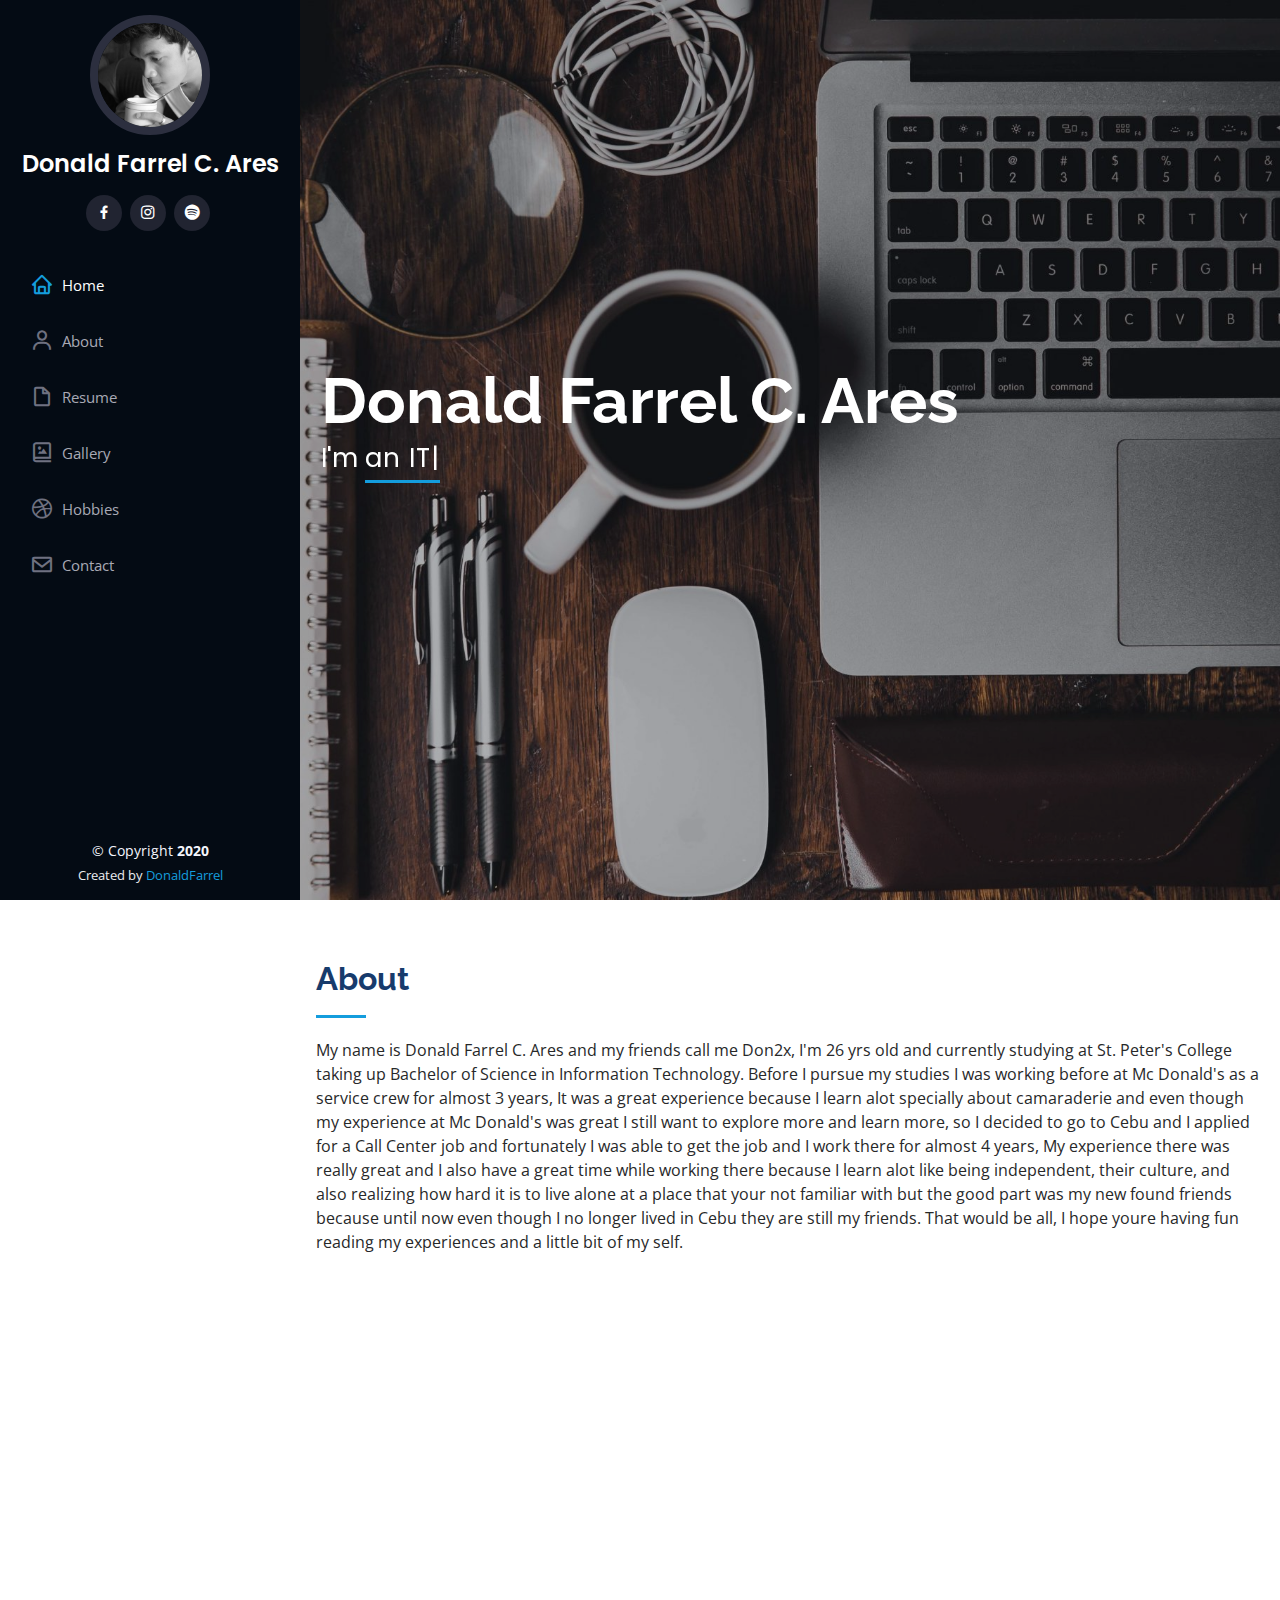
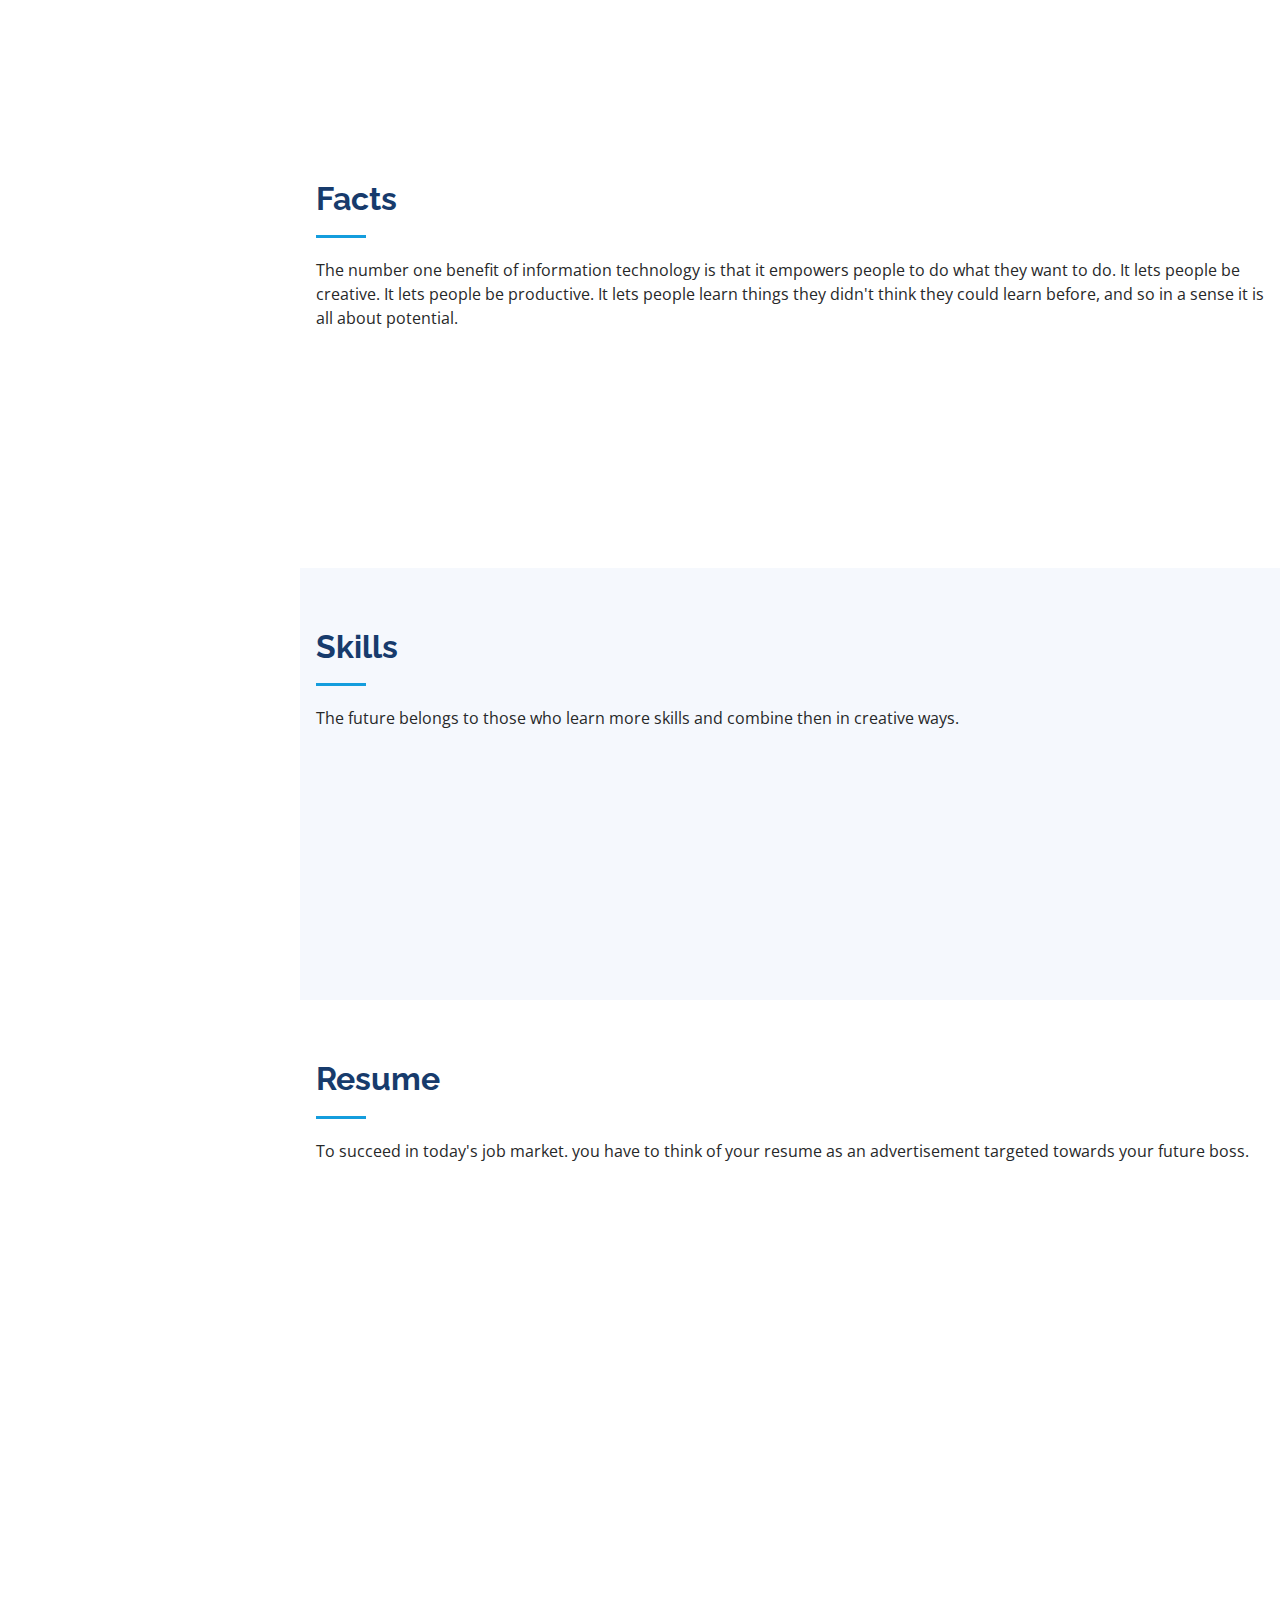
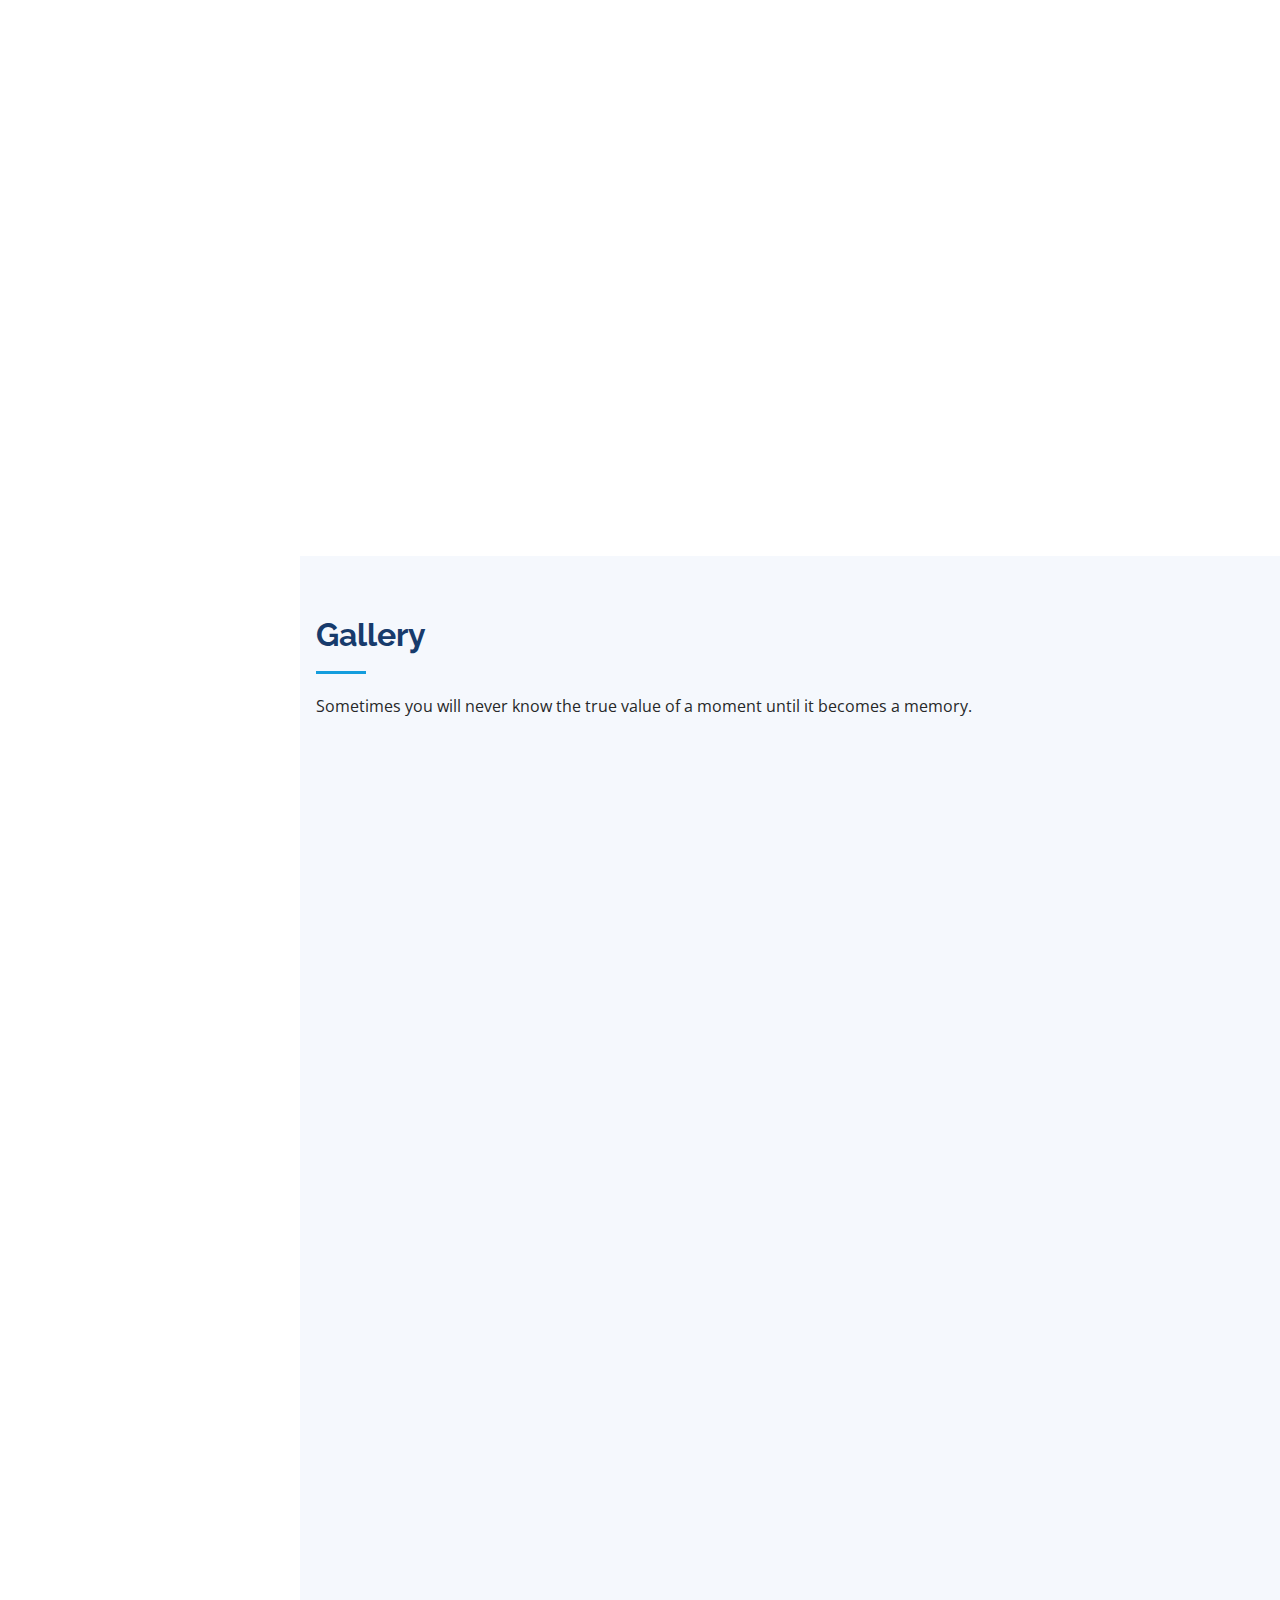
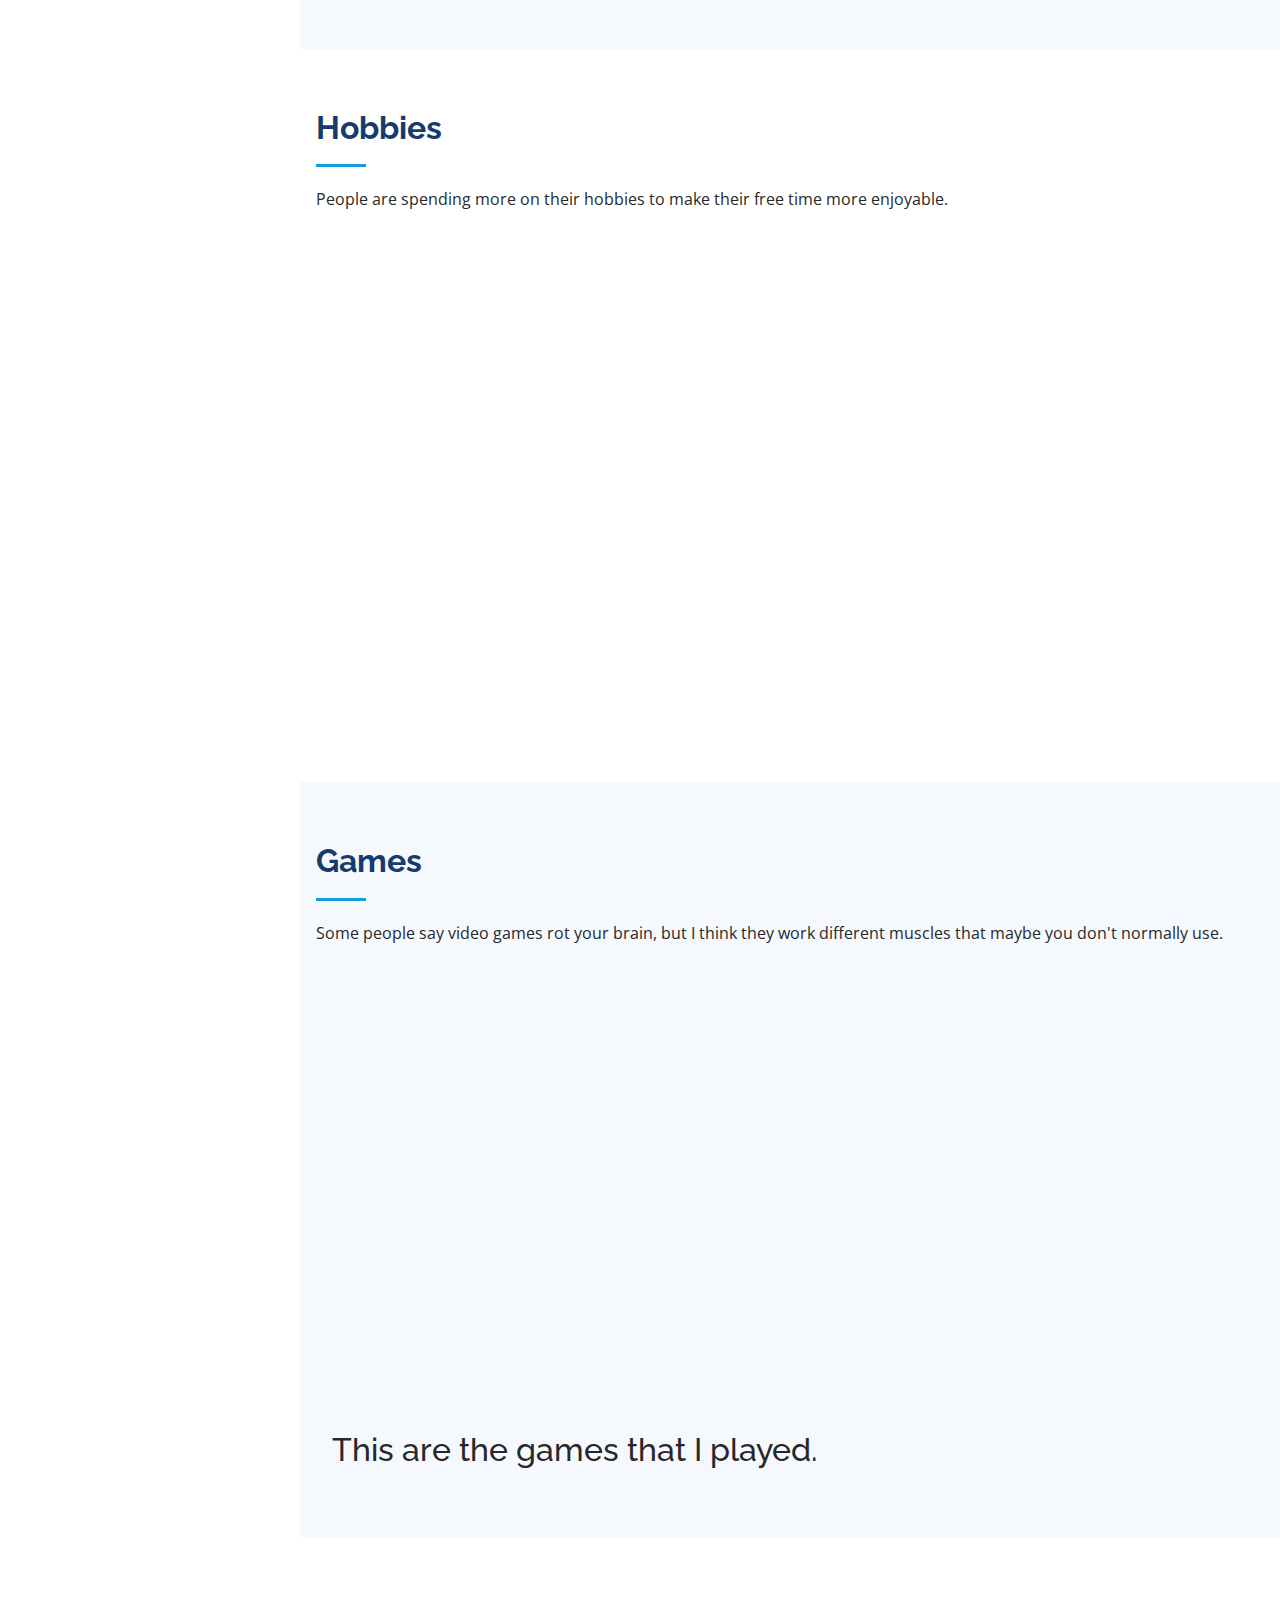
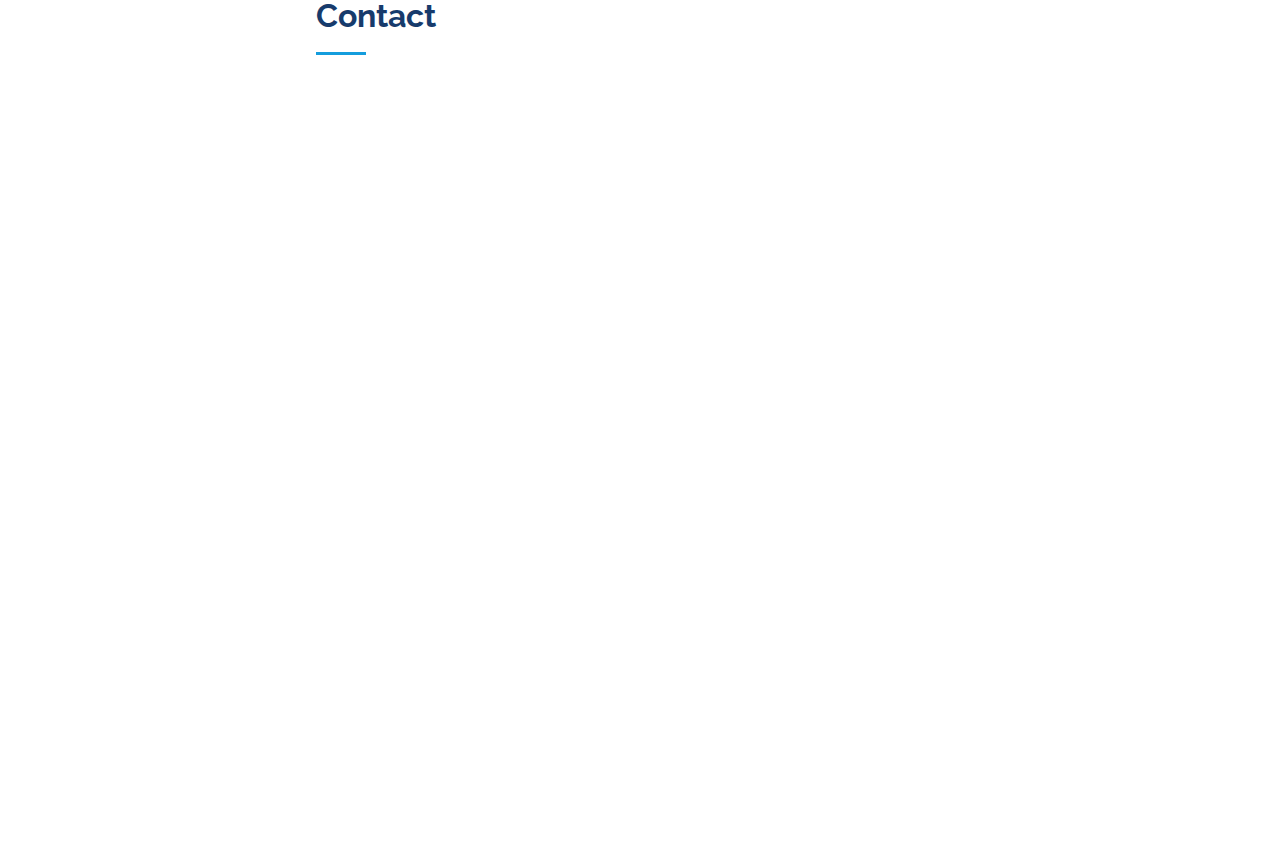
<file: index.html>
<!DOCTYPE html>
<html lang="en">

<head>
  <meta charset="utf-8">
  <meta content="width=device-width, initial-scale=1.0" name="viewport">

  <title>My Portfolio</title>
  <meta content="" name="description">
  <meta content="" name="keywords">

  <!-- Favicons -->
  <link href="assets/img/lioncon.jpg" rel="icon">

  <!-- Google Fonts -->
  <link href="https://fonts.googleapis.com/css?family=Open+Sans:300,300i,400,400i,600,600i,700,700i|Raleway:300,300i,400,400i,500,500i,600,600i,700,700i|Poppins:300,300i,400,400i,500,500i,600,600i,700,700i" rel="stylesheet">

  <!-- Vendor CSS Files -->
  <link href="assets/vendor/bootstrap/css/bootstrap.min.css" rel="stylesheet">
  <link href="assets/vendor/icofont/icofont.min.css" rel="stylesheet">
  <link href="assets/vendor/boxicons/css/boxicons.min.css" rel="stylesheet">
  <link href="assets/vendor/venobox/venobox.css" rel="stylesheet">
  <link href="assets/vendor/owl.carousel/assets/owl.carousel.min.css" rel="stylesheet">
  <link href="assets/vendor/aos/aos.css" rel="stylesheet">

  <!-- Template Main CSS File -->
  <link href="assets/css/style.css" rel="stylesheet">

</head>

<body>

  <!-- ======= Mobile nav toggle button ======= -->
  <button type="button" class="mobile-nav-toggle d-xl-none"><i class="icofont-navigation-menu"></i></button>

  <!-- ======= Header ======= -->
  <header id="header">
    <div class="d-flex flex-column">

      <div class="profile">
        <img src="assets/img/PP.jpg" alt="" class="img-fluid rounded-circle">
        <h1 class="text-light"><a href="index.html">Donald Farrel C. Ares</a></h1>
        <div class="social-links mt-3 text-center">
          <a href="https://www.facebook.com/donald.ares/" class="facebook"><i class="bx bxl-facebook"></i></a>
          <a href="https://www.instagram.com/donaldfarrelares/" class="instagram"><i class="bx bxl-instagram"></i></a>
          <a href="https://open.spotify.com/user/12152957904" class="spotify"><i class="bx bxl-spotify"></i></a>
        </div>
      </div>

      <nav class="nav-menu">
        <ul>
          <li class="active"><a href="https://ipt101-spc.github.io/ares_portfolio/index.html"><i class="bx bx-home bx-tada-hover"></i> <span>Home</span></a></li>
          <li><a href="#about"><i class="bx bx-user bx-burst-hover"></i> <span>About</span></a></li>
          <li><a href="#resume"><i class="bx bx-file-blank bx-flashing-hover"></i> <span>Resume</span></a></li>
          <li><a href="#portfolio"><i class="bx bx-photo-album bx-tada-hover"></i> Gallery</a></li>
          <li><a href="#services"><i class="bx bxl-dribbble bx-burst-hover"></i> Hobbies</a></li>
          <li><a href="#contact"><i class="bx bx-envelope bx-flashing-hover"></i> Contact</a></li>

        </ul>
      </nav><!-- .nav-menu -->
      <button type="button" class="mobile-nav-toggle d-xl-none"><i class="icofont-navigation-menu"></i></button>

    </div>
  </header><!-- End Header -->

  <!-- ======= Hero Section ======= -->
  <section id="hero" class="d-flex flex-column justify-content-center align-items-center">
    <div class="hero-container" data-aos="fade-in">
      <h1>Donald Farrel C. Ares</h1>
      <p>I'm <span class="typed" data-typed-items="an IT Student, a Programmer, a Developer, a Gamer"></span></p>
    </div>
  </section><!-- End Hero -->

  <main id="main">

    <!-- ======= About Section ======= -->
    <section id="about" class="about">
      <div class="container">

        <div class="section-title">
          <h2>About</h2>
          <p>My name is Donald Farrel C. Ares and my friends call me Don2x, I'm 26 yrs old and currently studying at St. Peter's College taking up Bachelor of Science in Information Technology. Before I pursue my studies I was working before at Mc Donald's as a service crew for almost 3 years, It was a great experience because I learn alot specially about camaraderie and even though my experience at Mc Donald's was great I still want to explore more and learn more, so I decided to go to Cebu and I applied for a Call Center job and fortunately I was able to get the job and I work there for almost 4 years, My experience there was really great and I also have a great time while working there because I learn alot like being independent, their culture, and also realizing how hard it is to live alone at a place that your not familiar with but the good part was my new found friends because until now even though I no longer lived in Cebu they are still my friends. That would be all, I hope youre having fun reading my experiences and a little bit of my self.</p>
        </div>

        <div class="row">
          <div class="col-lg-4" data-aos="fade-right">
            <img src="assets/img/PP.jpg" class="img-fluid" alt="">
          </div>
          <div class="col-lg-8 pt-4 pt-lg-0 content" data-aos="fade-left">
            <h3>Details: </h3>
            <p class="font-italic">
              It's nice when someone remembers small details about you. Not because you keep reminding them, but because they actually care.
            </p>
            <div class="row">
              <div class="col-lg-6">
                <ul>
                  <li><i class="icofont-rounded-right"></i> <strong>Birthday:</strong> 23 August 1994</li>
                  <li><i class="icofont-rounded-right"></i> <strong>Website:</strong> https://ipt101-spc.github.io/ares_portfolio</li>
                  <li><i class="icofont-rounded-right"></i> <strong>Phone:</strong> +63 996 7718 025</li>
                  <li><i class="icofont-rounded-right"></i> <strong>City:</strong> City : Iligan, Philippines</li>
                </ul>
              </div>
              <div class="col-lg-6">
                <ul>
                  <li><i class="icofont-rounded-right"></i> <strong>Age:</strong> 26</li>
                  <li><i class="icofont-rounded-right"></i> <strong>Degree:</strong> Undergraduate</li>
                  <li><i class="icofont-rounded-right"></i> <strong>Email:</strong> donaldfarrelares.191130@gmail.com</li>
                  <li><i class="icofont-rounded-right"></i> <strong>Blood Type:</strong> O</li>
                </ul>
              </div>
            </div>
            <p>
              The number one benefit of information technology is that it empowers people to do what they want to do. It lets people be creative. It lets people be productive. It lets people learn things they didn't think they could learn before, and so in a sense it is all about potential.
            </p>
          </div>
        </div>

      </div>
    </section><!-- End About Section -->

    <!-- ======= Facts Section ======= -->
    <section id="facts" class="facts">
      <div class="container">

        <div class="section-title">
          <h2>Facts</h2>
          <p>The number one benefit of information technology is that it empowers people to do what they want to do. It lets people be creative. It lets people be productive. It lets people learn things they didn't think they could learn before, and so in a sense it is all about potential.</p>
        </div>

        <div class="row no-gutters">

          <div class="col-lg-3 col-md-6 d-md-flex align-items-md-stretch" data-aos="fade-up">
            <div class="count-box">
              <i class="icofont-users-social"></i>
              <span data-toggle="counter-up">1,958</span>
              <p><strong>Friends</strong> that I have in facebook</p>
            </div>
          </div>

          <div class="col-lg-3 col-md-6 d-md-flex align-items-md-stretch" data-aos="fade-up" data-aos-delay="100">
            <div class="count-box">
              <i class="icofont-photobucket"></i>
              <span data-toggle="counter-up">1,463</span>
              <p><strong>Photos</strong> that I have in facebook</p>
            </div>
          </div>

          <div class="col-lg-3 col-md-6 d-md-flex align-items-md-stretch" data-aos="fade-up" data-aos-delay="200">
            <div class="count-box">
              <i class="icofont-users-alt-5"></i>
              <span data-toggle="counter-up">142</span>
              <p><strong>Followers</strong> that I have in instagram</p>
            </div>
          </div>

          <div class="col-lg-3 col-md-6 d-md-flex align-items-md-stretch" data-aos="fade-up" data-aos-delay="300">
            <div class="count-box">
              <i class="icofont-music-disk"></i>
              <span data-toggle="counter-up">547</span>
              <p><strong>Music</strong> that I have in spotify</p>
            </div>
          </div>

        </div>

      </div>
    </section><!-- End Facts Section -->

    <!-- ======= Skills Section ======= -->
    <section id="skills" class="skills section-bg">
      <div class="container">

        <div class="section-title">
          <h2>Skills</h2>
          <p>The future belongs to those who learn more skills and combine then in creative ways.</p>
        </div>

        <div class="row skills-content">

          <div class="col-lg-6" data-aos="fade-up">

            <div class="progress">
              <span class="skill">Microsoft Office <i class="val">100%</i></span>
              <div class="progress-bar-wrap">
                <div class="progress-bar" role="progressbar" aria-valuenow="100" aria-valuemin="0" aria-valuemax="100"></div>
              </div>
            </div>

            <div class="progress">
              <span class="skill">HTML and CSS <i class="val">70%</i></span>
              <div class="progress-bar-wrap">
                <div class="progress-bar" role="progressbar" aria-valuenow="90" aria-valuemin="0" aria-valuemax="100"></div>
              </div>
            </div>

            <div class="progress">
              <span class="skill">JavaScript <i class="val">45%</i></span>
              <div class="progress-bar-wrap">
                <div class="progress-bar" role="progressbar" aria-valuenow="75" aria-valuemin="0" aria-valuemax="100"></div>
              </div>
            </div>

          </div>

          <div class="col-lg-6" data-aos="fade-up" data-aos-delay="100">

            <div class="progress">
              <span class="skill">Adobe Premiere Pro <i class="val">30%</i></span>
              <div class="progress-bar-wrap">
                <div class="progress-bar" role="progressbar" aria-valuenow="80" aria-valuemin="0" aria-valuemax="100"></div>
              </div>
            </div>

            <div class="progress">
              <span class="skill">Processing.js <i class="val">80%</i></span>
              <div class="progress-bar-wrap">
                <div class="progress-bar" role="progressbar" aria-valuenow="90" aria-valuemin="0" aria-valuemax="100"></div>
              </div>
            </div>

            <div class="progress">
              <span class="skill">Photoshop <i class="val">25%</i></span>
              <div class="progress-bar-wrap">
                <div class="progress-bar" role="progressbar" aria-valuenow="55" aria-valuemin="0" aria-valuemax="100"></div>
              </div>
            </div>

          </div>

        </div>

      </div>
    </section><!-- End Skills Section -->

    <!-- ======= Resume Section ======= -->
    <section id="resume" class="resume">
      <div class="container">

        <div class="section-title">
          <h2>Resume</h2>
          <p>To succeed in today's job market. you have to think of your resume as an advertisement targeted towards your future boss.</p>
        </div>

        <div class="row">
          <div class="col-lg-6" data-aos="fade-up">
            <h3 class="resume-title">Sumary</h3>
            <div class="resume-item pb-0">
              <h4>Donald Farrel C. Ares</h4>
              <p><em>I am highly experienced in customer service related profession. A team player, hard worker and a person who has a drive to learn and experience new things.</em></p>
              <ul>
                <li>Zone 3 Brgy. San Miguel, Iligan City, Philippines</li>
                <li>+63 996 7718 025</li>
                <li>donaldfarrelares.191130@gmail.com</li>
              </ul>
            </div>

            <h3 class="resume-title">Education</h3>
            <div class="resume-item">
              <h4>Bachelor of Science in Information &amp; Technology</h4>
              <h5>2019 - present</h5>
              <p><em>St. Peter's College</em></p>
              <p>The Bachelor of Science in Information Technology (BSIT) program prepares students to be IT professionals who are able to perform installation, operation, development, maintenance and administration of computer applications. ... It also offers background in mathematical and computing principles.</p>
            </div>
            <div class="resume-item">
              <h4>Food &amp; Beverage Services</h4>
              <h5>2015 - 2016</h5>
              <p><em>Picardal Institute of Science and Technology</em></p>
              <p>Food and Beverage Services can be broadly defined as the process of preparing, presenting and serving of food and beverages to the customers. On Premise − Food is delivered where it is prepared. The customer visits the premise to avail the food service.</p>
            </div>
          </div>
          <div class="col-lg-6" data-aos="fade-up" data-aos-delay="100">
            <h3 class="resume-title">Professional Experience</h3>
            <div class="resume-item">
              <h4>Customer Service Representative</h4>
              <h5>2016 - 2019</h5>
              <p><em>Eperformax: Ebay </em></p>
              <ul>
                <li>Account Management</li>
                <li>Escalation Process</li>
                <li>Consultant</li>
              </ul>
            </div>
            <div class="resume-item">
              <h4>Technical Support</h4>
              <h5>2016</h5>
              <p><em>Alorica: DirectTV</em></p>
              <ul>
                <li>Account Management</li>
                <li>Troubleshooting</li>
                <li>Product Pitching</li>
              </ul>
            </div>
            <div class="resume-item">
              <h4>Customer Service Representative</h4>
              <h5>2015 - 2016</h5>
              <p><em>Teleperformance: Hotels.com</em></p>
              <ul>
                <li>Account Management</li>
                <li>Booking Agent</li>
                <li>Virtual Assistant</li>
              </ul>
            </div>
          </div>
        </div>

      </div>
    </section><!-- End Resume Section -->

    <!-- ======= Gallery Section ======= -->
    <section id="portfolio" class="portfolio section-bg">
      <div class="container">

        <div class="section-title">
          <h2>Gallery</h2>
          <p>Sometimes you will never know the true value of a moment until it becomes a memory.</p>
        </div>

        <div class="row" data-aos="fade-up">
          <div class="col-lg-12 d-flex justify-content-center">
            <ul id="portfolio-flters">
              <li data-filter="*" class="filter-active">All</li>
              <li data-filter=".filter-app">Me</li>
              <li data-filter=".filter-card">Food</li>
              <li data-filter=".filter-web">Mix</li>
            </ul>
          </div>
        </div>

        <div class="row portfolio-container" data-aos="fade-up" data-aos-delay="100">

          <div class="col-lg-4 col-md-6 portfolio-item filter-app">
            <div class="portfolio-wrap">
              <img src="assets/img/portfolio/HH.jpg" class="img-fluid" alt="">
              <div class="portfolio-links">
                <a href="assets/img/portfolio/HH.jpg" data-gall="portfolioGallery" class="venobox" title="App 1"><i class="bx bx-plus"></i></a>
              </div>
            </div>
          </div>

          <div class="col-lg-4 col-md-6 portfolio-item filter-web">
            <div class="portfolio-wrap">
              <img src="assets/img/portfolio/NN.jpg" class="img-fluid" alt="">
              <div class="portfolio-links">
                <a href="assets/img/portfolio/NN.jpg" data-gall="portfolioGallery" class="venobox" title="Web 3"><i class="bx bx-plus"></i></a>
              </div>
            </div>
          </div>

          <div class="col-lg-4 col-md-6 portfolio-item filter-app">
            <div class="portfolio-wrap">
              <img src="assets/img/portfolio/AA.jpg" class="img-fluid" alt="">
              <div class="portfolio-links">
                <a href="assets/img/portfolio/AA.jpg" data-gall="portfolioGallery" class="venobox" title="App 2"><i class="bx bx-plus"></i></a>
              </div>
            </div>
          </div>

          <div class="col-lg-4 col-md-6 portfolio-item filter-card">
            <div class="portfolio-wrap">
              <img src="assets/img/portfolio/MM.jpg" class="img-fluid" alt="">
              <div class="portfolio-links">
                <a href="assets/img/portfolio/MM.jpg" data-gall="portfolioGallery" class="venobox" title="Card 2"><i class="bx bx-plus"></i></a>
              </div>
            </div>
          </div>

          <div class="col-lg-4 col-md-6 portfolio-item filter-web">
            <div class="portfolio-wrap">
              <img src="assets/img/portfolio/II.jpg" class="img-fluid" alt="">
              <div class="portfolio-links">
                <a href="assets/img/portfolio/II.jpg" data-gall="portfolioGallery" class="venobox" title="Web 2"><i class="bx bx-plus"></i></a>
              </div>
            </div>
          </div>

          <div class="col-lg-4 col-md-6 portfolio-item filter-app">
            <div class="portfolio-wrap">
              <img src="assets/img/portfolio/BB.jpg" class="img-fluid" alt="">
              <div class="portfolio-links">
                <a href="assets/img/portfolio/BB.jpg" data-gall="portfolioGallery" class="venobox" title="App 3"><i class="bx bx-plus"></i></a>
              </div>
            </div>
          </div>

          <div class="col-lg-4 col-md-6 portfolio-item filter-card">
            <div class="portfolio-wrap">
              <img src="assets/img/portfolio/KK.jpg" class="img-fluid" alt="">
              <div class="portfolio-links">
                <a href="assets/img/portfolio/KK.jpg" data-gall="portfolioGallery" class="venobox" title="Card 1"><i class="bx bx-plus"></i></a>
              </div>
            </div>
          </div>

          <div class="col-lg-4 col-md-6 portfolio-item filter-card">
            <div class="portfolio-wrap">
              <img src="assets/img/portfolio/LL.jpg" class="img-fluid" alt="">
              <div class="portfolio-links">
                <a href="assets/img/portfolio/LL.jpg" data-gall="portfolioGallery" class="venobox" title="Card 3"><i class="bx bx-plus"></i></a>
              </div>
            </div>
          </div>

          <div class="col-lg-4 col-md-6 portfolio-item filter-web">
            <div class="portfolio-wrap">
              <img src="assets/img/portfolio/EE.jpg" class="img-fluid" alt="">
              <div class="portfolio-links">
                <a href="assets/img/portfolio/EE.jpg" data-gall="portfolioGallery" class="venobox" title="Web 3"><i class="bx bx-plus"></i></a>
              </div>
            </div>
          </div>

        </div>

      </div>
    </section><!-- End Gallery Section -->

    <!-- ======= Hobbies Section ======= -->
    <section id="services" class="services">
      <div class="container">

        <div class="section-title">
          <h2>Hobbies</h2>
          <p>People are spending more on their hobbies to make their free time more enjoyable.</p>
        </div>

        <div class="row">
          <div class="col-lg-4 col-md-6 icon-box" data-aos="fade-up">
            <div class="icon"><i class="icofont-basketball-hoop"></i></div>
            <h4 class="title"><a href="https://en.wikipedia.org/wiki/Basketball">Playing Basketball</a></h4>
            <p class="description">In basketball, dribbling is the legal method of advancing the ball by oneself, as opposed to passing it to another player or shooting for the basket.</p>
          </div>
          <div class="col-lg-4 col-md-6 icon-box" data-aos="fade-up" data-aos-delay="100">
            <div class="icon"><i class="icofont-music-notes"></i></div>
            <h4 class="title"><a href="https://en.wikipedia.org/wiki/Rhythm_and_blues">Listening R&amp;B music</a></h4>
            <p class="description">There are many different genre of music to choose from, such as Pop, Musical Theatre, Soul, Jazz, Rhythm &amp; Blues, Rock, not just the stereotypical choral or gospel styles.</p>
          </div>
          <div class="col-lg-4 col-md-6 icon-box" data-aos="fade-up" data-aos-delay="200">
            <div class="icon"><i class="icofont-brand-youtube"></i></div>
            <h4 class="title"><a href="https://en.wikipedia.org/wiki/YouTube">Watching Youtube videos</a></h4>
            <p class="description">Most viewed video on YouTube is Luis Fonsi’s “Despacito” featuring Daddy Yankee with 6.6 billion views.</p>
          </div>
          <div class="col-lg-4 col-md-6 icon-box" data-aos="fade-up" data-aos-delay="300">
            <div class="icon"><i class="icofont-microphone-alt"></i></div>
            <h4 class="title"><a href="https://en.wikipedia.org/wiki/Singing">Singing</a></h4>
            <p class="description">According to Ingo Titze, director of the National Center for Voice and Speech at the University of Utah, it would be nearly impossible to create an instrument that could elongate and vibrate exactly the way human vocal cords do.</p>
          </div>
          <div class="col-lg-4 col-md-6 icon-box" data-aos="fade-up" data-aos-delay="400">
            <div class="icon"><i class="icofont-read-book"></i></div>
            <h4 class="title"><a href="https://en.wikipedia.org/wiki/Reading">Reading</a></h4>
            <p class="description">When children have a home library, as little as 20 books of their own, they achieve 3 more years of schooling than children who don't have any books at home.</p>
          </div>
          <div class="col-lg-4 col-md-6 icon-box" data-aos="fade-up" data-aos-delay="500">
            <div class="icon"><i class="icofont-game-controller"></i></div>
            <h4 class="title"><a href="https://en.wikipedia.org/wiki/Video_game">Playing Video Games</a></h4>
            <p class="description">Playing video games before bedtime gives an ability to control dreams -- Gamers are more likely to ahve lucid dreams than non-gamers.</p>
          </div>
        </div>

      </div>
    </section><!-- End Hobbies Section -->

    <!-- ======= Games Section ======= -->
    <section id="Games" class="Games section-bg">
      <div class="container">

        <div class="section-title">
          <h2>Games</h2>
          <p>Some people say video games rot your brain, but I think they work different muscles that maybe you don't normally use.</p>
        </div>

      <div class="container">

        <div class="portfolio-details-container " data-aos="fade-up">

          <div class="owl-carousel portfolio-details-carousel">
            <img src="assets/img/portfolio/valorant.jpg" class="img-fluid" alt="">
            <img src="assets/img/portfolio/gta.jpg" class="img-fluid" alt="">
            <img src="assets/img/portfolio/ac.jpg" class="img-fluid" alt="">
            <img src="assets/img/portfolio/ml.jpg" class="img-fluid" alt="">
            <img src="assets/img/portfolio/dota.jpg" class="img-fluid" alt="">
          </div>

        </div>

        <div class="portfolio-description">
          <h2>This are the games that I played.</h2>
          
        </div>

      </div>
    </section><!-- End Games Section -->

    <!-- ======= Contact Section ======= -->
    <section id="contact" class="contact">
      <div class="container">

        <div class="section-title">
          <h2>Contact</h2>
        </div>

        <div class="row" data-aos="fade-in">

          <div class="col-lg-5 d-flex align-items-stretch">
            <div class="info">
              <div class="address">
                <i class="icofont-google-map"></i>
                <h4>Location:</h4>
                <p>Zone 3 Brgy. San Miguel, Iligan City</p>
              </div>

              <div class="email">
                <i class="icofont-envelope"></i>
                <h4>Email:</h4>
                <p>donaldfarrelares.191130@gmail.com</p>
              </div>

              <div class="phone">
                <i class="icofont-phone"></i>
                <h4>Call:</h4>
                <p>+63 996 7718 025</p>
              </div>

              <iframe src="https://www.google.com/maps/embed?pb=!1m18!1m12!1m3!1d1974.321824983935!2d124.24402351483998!3d8.238541530111425!2m3!1f0!2f0!3f0!3m2!1i1024!2i768!4f13.1!3m3!1m2!1s0x325577d456bb7eb1%3A0x328f02c407e6634f!2sUMBK!5e0!3m2!1sen!2sph!4v1600153884792!5m2!1sen!2sph" frameborder="0" style="border:0; width: 100%; height: 290px;" allowfullscreen></iframe>
            </div>

          </div>

          <div class="col-lg-7 mt-5 mt-lg-0 d-flex align-items-stretch">
            <form action="forms/contact.php" method="post" role="form" class="php-email-form">
              <div class="row">
                <div class="form-group col-md-6">
                  <label for="name">Your Name</label>
                  <input type="text" name="name" class="form-control" id="name" data-rule="minlen:4" data-msg="Please enter at least 4 chars" />
                  <div class="validate"></div>
                </div>
                <div class="form-group col-md-6">
                  <label for="name">Your Email</label>
                  <input type="email" class="form-control" name="email" id="email" data-rule="email" data-msg="Please enter a valid email" />
                  <div class="validate"></div>
                </div>
              </div>
              <div class="form-group">
                <label for="name">Subject</label>
                <input type="text" class="form-control" name="subject" id="subject" data-rule="minlen:4" data-msg="Please enter at least 8 chars of subject" />
                <div class="validate"></div>
              </div>
              <div class="form-group">
                <label for="name">Message</label>
                <textarea class="form-control" name="message" rows="10" data-rule="required" data-msg="Please write something for us"></textarea>
                <div class="validate"></div>
              </div>
              <div class="mb-3">
                <div class="loading">Loading</div>
                <div class="error-message"></div>
                <div class="sent-message">Your message has been sent. Thank you!</div>
              </div>
              <div class="text-center"><button type="submit">Send Message</button></div>
            </form>
          </div>

        </div>

      </div>
    </section><!-- End Contact Section -->

  </main><!-- End #main -->

  <!-- ======= Footer ======= -->
  <footer id="footer">
    <div class="container">
      <div class="copyright">
        &copy; Copyright <strong><span>2020</span></strong>
      </div>
      <div class="credits">
        Created by <a href="#">DonaldFarrel</a>
      </div>
    </div>
  </footer><!-- End  Footer -->

  <a href="#" class="back-to-top"><i class="icofont-scroll-up"></i></a>

  <!-- Vendor JS Files -->
  <script src="assets/vendor/jquery/jquery.min.js"></script>
  <script src="assets/vendor/bootstrap/js/bootstrap.bundle.min.js"></script>
  <script src="assets/vendor/jquery.easing/jquery.easing.min.js"></script>
  <script src="assets/vendor/php-email-form/validate.js"></script>
  <script src="assets/vendor/waypoints/jquery.waypoints.min.js"></script>
  <script src="assets/vendor/counterup/counterup.min.js"></script>
  <script src="assets/vendor/isotope-layout/isotope.pkgd.min.js"></script>
  <script src="assets/vendor/venobox/venobox.min.js"></script>
  <script src="assets/vendor/owl.carousel/owl.carousel.min.js"></script>
  <script src="assets/vendor/typed.js/typed.min.js"></script>
  <script src="assets/vendor/aos/aos.js"></script>

  <!-- Template Main JS File -->
  <script src="assets/js/main.js"></script>

</body>

</html>
</file>
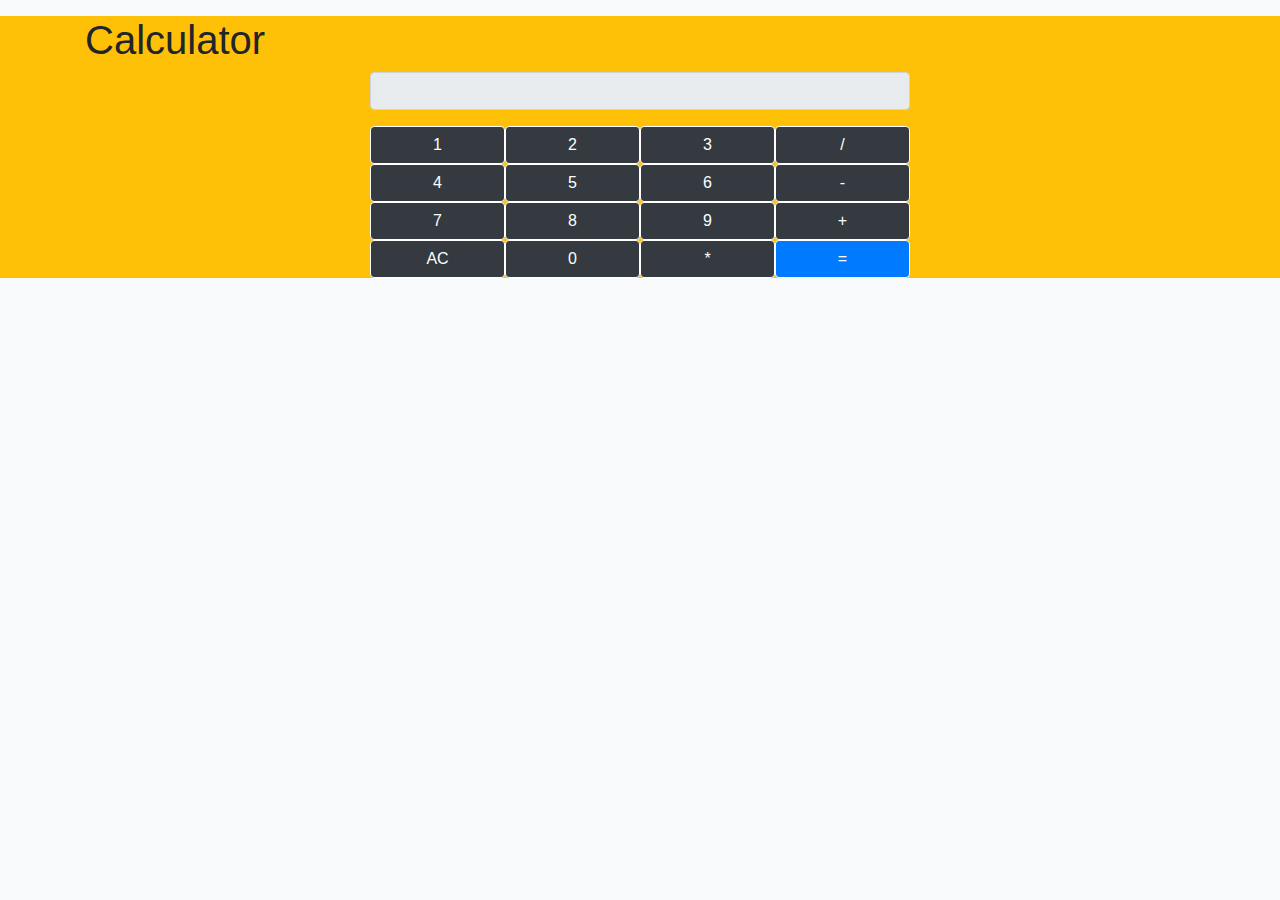
<file: Calculator/Calculator.html>
<!doctype html>
<html lang="en">
  <head>
    <!-- Required meta tags -->
    <meta charset="utf-8">
    <meta name="viewport" content="width=device-width, initial-scale=1, shrink-to-fit=no">

    <!-- Bootstrap CSS -->
    <link rel="stylesheet" href="https://stackpath.bootstrapcdn.com/bootstrap/4.5.2/css/bootstrap.min.css" integrity="sha384-JcKb8q3iqJ61gNV9KGb8thSsNjpSL0n8PARn9HuZOnIxN0hoP+VmmDGMN5t9UJ0Z" crossorigin="anonymous">

    <link rel="stylesheet" href="css/style.css">

    <title>Calculator</title>
  </head>

  <body class="bg-light">
    <div class="bg-warning">
      <div class="container">
        <h1 class="mt-3">Calculator</h1>
      </div>
      <div class="container bg-warning">
        <div class="row text-center justify-content-center">
          <div class="col-md-6">
            <form name="calculator">
              <input type="text" name="display" class="form-control mb-3" readonly>
              <input type="button" name="" value="1" onclick="click1()" class="btn btn-dark bsw">
              <input type="button" name="" value="2" onclick="click2()" class="btn btn-dark bsw">
              <input type="button" name="" value="3" onclick="click3()" class="btn btn-dark bsw">
              <input type="button" name="" value="/" onclick="clickdiv()" class="btn btn-dark bsw">
              <input type="button" name="" value="4" onclick="click4()" class="btn btn-dark bsw">
              <input type="button" name="" value="5" onclick="click5()" class="btn btn-dark bsw">
              <input type="button" name="" value="6" onclick="click6()" class="btn btn-dark bsw">
              <input type="button" name="" value="-" onclick="clicksub()" class="btn btn-dark bsw">
              <input type="button" name="" value="7" onclick="click7()" class="btn btn-dark bsw">
              <input type="button" name="" value="8" onclick="click8()" class="btn btn-dark bsw">
              <input type="button" name="" value="9" onclick="click9()" class="btn btn-dark bsw">
              <input type="button" name="" value="+" onclick="clickadd()" class="btn btn-dark bsw">
              <input type="button" name="" value="AC" onclick="clickac()" class="btn btn-dark bsw">
              <input type="button" name="" value="0" onclick="click0()" class="btn btn-dark bsw">
              <input type="button" name="" value="*" onclick="clickmulti()" class="btn btn-dark bsw">          
              <input type="button" name="" value="=" onclick="clickeql()" class="btn btn-primary bsw">            
          </form>
          </div>
        </div>
      </div>
    </div>

    <script>
      function click1(){
        document.calculator.display.value+=1;
      }
      function click2(){
        document.calculator.display.value+=2;
      }
      function click3(){
        document.calculator.display.value+=3;
      }
      function click4(){
        document.calculator.display.value+=4;
      }
      function click5(){
        document.calculator.display.value+=5;
      }
      function click6(){
        document.calculator.display.value+=6;
      }
      function click7(){
        document.calculator.display.value+=7;
      }
      function click8(){
        document.calculator.display.value+=8;
      }
      function click9(){
        document.calculator.display.value+=9;
      }
      function click0(){
        document.calculator.display.value+=0;
      }
      function clickadd(){
        document.calculator.display.value+="+";
      }
      function clicksub(){
        document.calculator.display.value+="-";
      }
      function clickmulti(){
        document.calculator.display.value+="*";
      }
      function clickdiv(){
        document.calculator.display.value+="/";
      }
      function clickeql(){
        var Display = eval(document.calculator.display.value);
        document.calculator.display.value=Display;
      }
      function clickac(){
        document.calculator.display.value="";
      }
    </script>

    <!-- Optional JavaScript -->
    <!-- jQuery first, then Popper.js, then Bootstrap JS -->
    <script src="https://code.jquery.com/jquery-3.5.1.slim.min.js" integrity="sha384-DfXdz2htPH0lsSSs5nCTpuj/zy4C+OGpamoFVy38MVBnE+IbbVYUew+OrCXaRkfj" crossorigin="anonymous"></script>
    <script src="https://cdn.jsdelivr.net/npm/popper.js@1.16.1/dist/umd/popper.min.js" integrity="sha384-9/reFTGAW83EW2RDu2S0VKaIzap3H66lZH81PoYlFhbGU+6BZp6G7niu735Sk7lN" crossorigin="anonymous"></script>
    <script src="https://stackpath.bootstrapcdn.com/bootstrap/4.5.2/js/bootstrap.min.js" integrity="sha384-B4gt1jrGC7Jh4AgTPSdUtOBvfO8shuf57BaghqFfPlYxofvL8/KUEfYiJOMMV+rV" crossorigin="anonymous"></script>
  </body>
</html>
</file>
<file: assets/vendor/venobox/venobox.css>
/* ------ venobox.css --------*/
.vbox-overlay *, .vbox-overlay *:before, .vbox-overlay *:after{
    -webkit-backface-visibility: hidden;
    -webkit-box-sizing:border-box;
    -moz-box-sizing:border-box;
    box-sizing:border-box;
}
.vbox-overlay * { 
    -webkit-backface-visibility: visible;
    backface-visibility: visible;
}
.vbox-overlay{
    display: -webkit-flex;
    display: flex;
    -webkit-flex-direction: column;
    flex-direction: column;
    -webkit-justify-content: center;
    justify-content: center;
    -webkit-align-items: center;
    align-items: center;
    position: fixed;
    left: 0;
    top: 0;
    bottom: 0;
    right: 0;
    z-index: 999999;
}

/* ----- navigation ----- */
.vbox-title{
    width: 100%;
    height: 40px;
    float: left;
    text-align: center;
    line-height: 28px;
    font-size: 12px;
    padding: 6px 50px;
    overflow: hidden;
    position: fixed;
    display: none;
    left: 0;
    z-index: 89;
}
.vbox-close{
    cursor: pointer;
    position: fixed;
    top: -1px;
    right: 0;
    width: 50px;
    height: 40px;
    padding: 6px;
    display: block;
    background-position:10px center;
    overflow: hidden;
    font-size: 24px;
    line-height: 1;
    text-align: center;
    z-index: 99;
}
.vbox-left{
    cursor: pointer;
    position: fixed;
    left: 0;
    height: 40px;
    overflow: hidden;
    line-height: 28px;
    font-size: 12px;
    z-index: 99;
    display: flex;
    align-items:center;
}
.vbox-num{
    display: inline-block;
    margin: 6px 0 6px 15px;
}
/* ----- Social share ----- */
.vbox-share{
    line-height: 28px;
    font-size: 12px;
    overflow: hidden;
    position: fixed;
    left: 0;
    z-index: 98;
    display: flex;
    align-items:center;
    justify-content: center;
    width: 100%;
    text-align: center;
}
.vbox-share svg{
    max-height: 28px;
    width: 28px;
    z-index: 10;
    margin-left: 12px;
    margin-top: 6px;
    margin-bottom: 6px;
    vertical-align: middle;
}


/* ----- navigation ARROWS ----- */
.vbox-next, .vbox-prev{
    position: fixed;
    top: 50%;
    margin-top: -15px;
    overflow: hidden;
    cursor: pointer;
    display: block;
    width: 45px;
    height: 45px;
    z-index: 99;
}
.vbox-next span, .vbox-prev span{
    position: relative;
    width: 20px;
    height: 20px;
    border: 2px solid transparent;
    border-top-color: #B6B6B6;
    border-right-color: #B6B6B6;
    text-indent: -100px;
    position: absolute;
    top: 8px;
    display: block;
}
.vbox-prev{
    left: 15px;
}
.vbox-next{
    right: 15px;
}
.vbox-prev span{
    left: 10px;
    -ms-transform: rotate(-135deg);
    -webkit-transform: rotate(-135deg);
    transform: rotate(-135deg);
}
.vbox-next span{
    -ms-transform: rotate(45deg);
    -webkit-transform: rotate(45deg);
    transform: rotate(45deg);
    right: 10px;
}
/* ------- inline window ------ */
.vbox-inline{
    width: 420px;
    height: 315px;
    height: 70vh;
    padding: 10px;
    background: #fff;
    margin: 0 auto;
    overflow: auto;
    text-align: left;
}
/* ------- Video & iFrames window ------ */
.venoframe{
    max-width: 100%;
    width: 100%;
    border: none;
    width: 100%;
    height: 260px;
    height: 70vh;
}
.venoframe.vbvid{
    height: 260px;
}
@media (min-width: 768px) {
    .venoframe, .vbox-inline{
        width: 90%;
        height: 360px;
        height: 70vh;
    }
    .venoframe.vbvid{
        width: 640px;
        height: 360px;
    }
}
@media (min-width: 992px) {
    .venoframe, .vbox-inline{
        max-width: 1200px;
        width: 80%;
        height: 540px;
        height: 70vh;
    }
    .venoframe.vbvid{
        width: 960px;
        height: 540px;
    }
}
/* 
Please do NOT edit this part! 
or at least read this note: http://i.imgur.com/7C0ws9e.gif
*/
.vbox-open{
    overflow: hidden;
}
.vbox-container{
    position: absolute;
    left: 0;
    right: 0;
    top: 0;
    bottom: 0;
    overflow-x: hidden;
    overflow-y: scroll;
    overflow-scrolling: touch;
    -webkit-overflow-scrolling: touch;
    z-index: 20;
    max-height: 100%;

}

.vbox-content{
    text-align: center;
    float: left;
    width: 100%;
    position: relative;
    overflow: hidden;
    padding: 20px 4%;
}
.vbox-container img{
    max-width: 100%;
    height: auto;
}
.vbox-figlio{
    box-shadow: 0 0 12px rgba(0,0,0,0.19), 0 6px 6px rgba(0,0,0,0.23);
    max-width: 100%;
    text-align: initial;
}
img.vbox-figlio{
    -webkit-user-select: none;
-khtml-user-select: none;
-moz-user-select: none;
-o-user-select: none;
user-select: none;
}
.vbox-content.swipe-left{
    margin-left: -200px !important;
}
.vbox-content.swipe-right{
    margin-left: 200px !important;
}
.vbox-animated{
    webkit-transition: margin 300ms ease-out;
    transition: margin 300ms ease-out;
}

/* ---------- preloader ----------
 * SPINKIT 
 * http://tobiasahlin.com/spinkit/
-------------------------------- */
.sk-double-bounce,.sk-rotating-plane{width:40px;height:40px;margin:40px auto}.sk-rotating-plane{background-color:#333;-webkit-animation:sk-rotatePlane 1.2s infinite ease-in-out;animation:sk-rotatePlane 1.2s infinite ease-in-out}@-webkit-keyframes sk-rotatePlane{0%{-webkit-transform:perspective(120px) rotateX(0) rotateY(0);transform:perspective(120px) rotateX(0) rotateY(0)}50%{-webkit-transform:perspective(120px) rotateX(-180.1deg) rotateY(0);transform:perspective(120px) rotateX(-180.1deg) rotateY(0)}100%{-webkit-transform:perspective(120px) rotateX(-180deg) rotateY(-179.9deg);transform:perspective(120px) rotateX(-180deg) rotateY(-179.9deg)}}@keyframes sk-rotatePlane{0%{-webkit-transform:perspective(120px) rotateX(0) rotateY(0);transform:perspective(120px) rotateX(0) rotateY(0)}50%{-webkit-transform:perspective(120px) rotateX(-180.1deg) rotateY(0);transform:perspective(120px) rotateX(-180.1deg) rotateY(0)}100%{-webkit-transform:perspective(120px) rotateX(-180deg) rotateY(-179.9deg);transform:perspective(120px) rotateX(-180deg) rotateY(-179.9deg)}}.sk-double-bounce{position:relative}.sk-double-bounce .sk-child{width:100%;height:100%;border-radius:50%;background-color:#333;opacity:.6;position:absolute;top:0;left:0;-webkit-animation:sk-doubleBounce 2s infinite ease-in-out;animation:sk-doubleBounce 2s infinite ease-in-out}.sk-chasing-dots .sk-child,.sk-spinner-pulse,.sk-three-bounce .sk-child{background-color:#333;border-radius:100%}.sk-double-bounce .sk-double-bounce2{-webkit-animation-delay:-1s;animation-delay:-1s}@-webkit-keyframes sk-doubleBounce{0%,100%{-webkit-transform:scale(0);transform:scale(0)}50%{-webkit-transform:scale(1);transform:scale(1)}}@keyframes sk-doubleBounce{0%,100%{-webkit-transform:scale(0);transform:scale(0)}50%{-webkit-transform:scale(1);transform:scale(1)}}.sk-wave{margin:40px auto;width:50px;height:40px;text-align:center;font-size:10px}.sk-wave .sk-rect{background-color:#333;height:100%;width:6px;display:inline-block;-webkit-animation:sk-waveStretchDelay 1.2s infinite ease-in-out;animation:sk-waveStretchDelay 1.2s infinite ease-in-out}.sk-wave .sk-rect1{-webkit-animation-delay:-1.2s;animation-delay:-1.2s}.sk-wave .sk-rect2{-webkit-animation-delay:-1.1s;animation-delay:-1.1s}.sk-wave .sk-rect3{-webkit-animation-delay:-1s;animation-delay:-1s}.sk-wave .sk-rect4{-webkit-animation-delay:-.9s;animation-delay:-.9s}.sk-wave .sk-rect5{-webkit-animation-delay:-.8s;animation-delay:-.8s}@-webkit-keyframes sk-waveStretchDelay{0%,100%,40%{-webkit-transform:scaleY(.4);transform:scaleY(.4)}20%{-webkit-transform:scaleY(1);transform:scaleY(1)}}@keyframes sk-waveStretchDelay{0%,100%,40%{-webkit-transform:scaleY(.4);transform:scaleY(.4)}20%{-webkit-transform:scaleY(1);transform:scaleY(1)}}.sk-wandering-cubes{margin:40px auto;width:40px;height:40px;position:relative}.sk-wandering-cubes .sk-cube{background-color:#333;width:10px;height:10px;position:absolute;top:0;left:0;-webkit-animation:sk-wanderingCube 1.8s ease-in-out -1.8s infinite both;animation:sk-wanderingCube 1.8s ease-in-out -1.8s infinite both}.sk-chasing-dots,.sk-spinner-pulse{width:40px;height:40px;margin:40px auto}.sk-wandering-cubes .sk-cube2{-webkit-animation-delay:-.9s;animation-delay:-.9s}@-webkit-keyframes sk-wanderingCube{0%{-webkit-transform:rotate(0);transform:rotate(0)}25%{-webkit-transform:translateX(30px) rotate(-90deg) scale(.5);transform:translateX(30px) rotate(-90deg) scale(.5)}50%{-webkit-transform:translateX(30px) translateY(30px) rotate(-179deg);transform:translateX(30px) translateY(30px) rotate(-179deg)}50.1%{-webkit-transform:translateX(30px) translateY(30px) rotate(-180deg);transform:translateX(30px) translateY(30px) rotate(-180deg)}75%{-webkit-transform:translateX(0) translateY(30px) rotate(-270deg) scale(.5);transform:translateX(0) translateY(30px) rotate(-270deg) scale(.5)}100%{-webkit-transform:rotate(-360deg);transform:rotate(-360deg)}}@keyframes sk-wanderingCube{0%{-webkit-transform:rotate(0);transform:rotate(0)}25%{-webkit-transform:translateX(30px) rotate(-90deg) scale(.5);transform:translateX(30px) rotate(-90deg) scale(.5)}50%{-webkit-transform:translateX(30px) translateY(30px) rotate(-179deg);transform:translateX(30px) translateY(30px) rotate(-179deg)}50.1%{-webkit-transform:translateX(30px) translateY(30px) rotate(-180deg);transform:translateX(30px) translateY(30px) rotate(-180deg)}75%{-webkit-transform:translateX(0) translateY(30px) rotate(-270deg) scale(.5);transform:translateX(0) translateY(30px) rotate(-270deg) scale(.5)}100%{-webkit-transform:rotate(-360deg);transform:rotate(-360deg)}}.sk-spinner-pulse{-webkit-animation:sk-pulseScaleOut 1s infinite ease-in-out;animation:sk-pulseScaleOut 1s infinite ease-in-out}@-webkit-keyframes sk-pulseScaleOut{0%{-webkit-transform:scale(0);transform:scale(0)}100%{-webkit-transform:scale(1);transform:scale(1);opacity:0}}@keyframes sk-pulseScaleOut{0%{-webkit-transform:scale(0);transform:scale(0)}100%{-webkit-transform:scale(1);transform:scale(1);opacity:0}}.sk-chasing-dots{position:relative;text-align:center;-webkit-animation:sk-chasingDotsRotate 2s infinite linear;animation:sk-chasingDotsRotate 2s infinite linear}.sk-chasing-dots .sk-child{width:60%;height:60%;display:inline-block;position:absolute;top:0;-webkit-animation:sk-chasingDotsBounce 2s infinite ease-in-out;animation:sk-chasingDotsBounce 2s infinite ease-in-out}.sk-chasing-dots .sk-dot2{top:auto;bottom:0;-webkit-animation-delay:-1s;animation-delay:-1s}@-webkit-keyframes sk-chasingDotsRotate{100%{-webkit-transform:rotate(360deg);transform:rotate(360deg)}}@keyframes sk-chasingDotsRotate{100%{-webkit-transform:rotate(360deg);transform:rotate(360deg)}}@-webkit-keyframes sk-chasingDotsBounce{0%,100%{-webkit-transform:scale(0);transform:scale(0)}50%{-webkit-transform:scale(1);transform:scale(1)}}@keyframes sk-chasingDotsBounce{0%,100%{-webkit-transform:scale(0);transform:scale(0)}50%{-webkit-transform:scale(1);transform:scale(1)}}.sk-three-bounce{margin:40px auto;width:80px;text-align:center}.sk-three-bounce .sk-child{width:20px;height:20px;display:inline-block;-webkit-animation:sk-three-bounce 1.4s ease-in-out 0s infinite both;animation:sk-three-bounce 1.4s ease-in-out 0s infinite both}.sk-circle .sk-child:before,.sk-fading-circle .sk-circle:before{display:block;border-radius:100%;content:'';background-color:#333}.sk-three-bounce .sk-bounce1{-webkit-animation-delay:-.32s;animation-delay:-.32s}.sk-three-bounce .sk-bounce2{-webkit-animation-delay:-.16s;animation-delay:-.16s}@-webkit-keyframes sk-three-bounce{0%,100%,80%{-webkit-transform:scale(0);transform:scale(0)}40%{-webkit-transform:scale(1);transform:scale(1)}}@keyframes sk-three-bounce{0%,100%,80%{-webkit-transform:scale(0);transform:scale(0)}40%{-webkit-transform:scale(1);transform:scale(1)}}.sk-circle{margin:40px auto;width:40px;height:40px;position:relative}.sk-circle .sk-child{width:100%;height:100%;position:absolute;left:0;top:0}.sk-circle .sk-child:before{margin:0 auto;width:15%;height:15%;-webkit-animation:sk-circleBounceDelay 1.2s infinite ease-in-out both;animation:sk-circleBounceDelay 1.2s infinite ease-in-out both}.sk-circle .sk-circle2{-webkit-transform:rotate(30deg);-ms-transform:rotate(30deg);transform:rotate(30deg)}.sk-circle .sk-circle3{-webkit-transform:rotate(60deg);-ms-transform:rotate(60deg);transform:rotate(60deg)}.sk-circle .sk-circle4{-webkit-transform:rotate(90deg);-ms-transform:rotate(90deg);transform:rotate(90deg)}.sk-circle .sk-circle5{-webkit-transform:rotate(120deg);-ms-transform:rotate(120deg);transform:rotate(120deg)}.sk-circle .sk-circle6{-webkit-transform:rotate(150deg);-ms-transform:rotate(150deg);transform:rotate(150deg)}.sk-circle .sk-circle7{-webkit-transform:rotate(180deg);-ms-transform:rotate(180deg);transform:rotate(180deg)}.sk-circle .sk-circle8{-webkit-transform:rotate(210deg);-ms-transform:rotate(210deg);transform:rotate(210deg)}.sk-circle .sk-circle9{-webkit-transform:rotate(240deg);-ms-transform:rotate(240deg);transform:rotate(240deg)}.sk-circle .sk-circle10{-webkit-transform:rotate(270deg);-ms-transform:rotate(270deg);transform:rotate(270deg)}.sk-circle .sk-circle11{-webkit-transform:rotate(300deg);-ms-transform:rotate(300deg);transform:rotate(300deg)}.sk-circle .sk-circle12{-webkit-transform:rotate(330deg);-ms-transform:rotate(330deg);transform:rotate(330deg)}.sk-circle .sk-circle2:before{-webkit-animation-delay:-1.1s;animation-delay:-1.1s}.sk-circle .sk-circle3:before{-webkit-animation-delay:-1s;animation-delay:-1s}.sk-circle .sk-circle4:before{-webkit-animation-delay:-.9s;animation-delay:-.9s}.sk-circle .sk-circle5:before{-webkit-animation-delay:-.8s;animation-delay:-.8s}.sk-circle .sk-circle6:before{-webkit-animation-delay:-.7s;animation-delay:-.7s}.sk-circle .sk-circle7:before{-webkit-animation-delay:-.6s;animation-delay:-.6s}.sk-circle .sk-circle8:before{-webkit-animation-delay:-.5s;animation-delay:-.5s}.sk-circle .sk-circle9:before{-webkit-animation-delay:-.4s;animation-delay:-.4s}.sk-circle .sk-circle10:before{-webkit-animation-delay:-.3s;animation-delay:-.3s}.sk-circle .sk-circle11:before{-webkit-animation-delay:-.2s;animation-delay:-.2s}.sk-circle .sk-circle12:before{-webkit-animation-delay:-.1s;animation-delay:-.1s}@-webkit-keyframes sk-circleBounceDelay{0%,100%,80%{-webkit-transform:scale(0);transform:scale(0)}40%{-webkit-transform:scale(1);transform:scale(1)}}@keyframes sk-circleBounceDelay{0%,100%,80%{-webkit-transform:scale(0);transform:scale(0)}40%{-webkit-transform:scale(1);transform:scale(1)}}.sk-cube-grid{width:40px;height:40px;margin:40px auto}.sk-cube-grid .sk-cube{width:33.33%;height:33.33%;background-color:#333;float:left;-webkit-animation:sk-cubeGridScaleDelay 1.3s infinite ease-in-out;animation:sk-cubeGridScaleDelay 1.3s infinite ease-in-out}.sk-cube-grid .sk-cube1{-webkit-animation-delay:.2s;animation-delay:.2s}.sk-cube-grid .sk-cube2{-webkit-animation-delay:.3s;animation-delay:.3s}.sk-cube-grid .sk-cube3{-webkit-animation-delay:.4s;animation-delay:.4s}.sk-cube-grid .sk-cube4{-webkit-animation-delay:.1s;animation-delay:.1s}.sk-cube-grid .sk-cube5{-webkit-animation-delay:.2s;animation-delay:.2s}.sk-cube-grid .sk-cube6{-webkit-animation-delay:.3s;animation-delay:.3s}.sk-cube-grid .sk-cube7{-webkit-animation-delay:0ms;animation-delay:0ms}.sk-cube-grid .sk-cube8{-webkit-animation-delay:.1s;animation-delay:.1s}.sk-cube-grid .sk-cube9{-webkit-animation-delay:.2s;animation-delay:.2s}@-webkit-keyframes sk-cubeGridScaleDelay{0%,100%,70%{-webkit-transform:scale3D(1,1,1);transform:scale3D(1,1,1)}35%{-webkit-transform:scale3D(0,0,1);transform:scale3D(0,0,1)}}@keyframes sk-cubeGridScaleDelay{0%,100%,70%{-webkit-transform:scale3D(1,1,1);transform:scale3D(1,1,1)}35%{-webkit-transform:scale3D(0,0,1);transform:scale3D(0,0,1)}}.sk-fading-circle{margin:40px auto;width:40px;height:40px;position:relative}.sk-fading-circle .sk-circle{width:100%;height:100%;position:absolute;left:0;top:0}.sk-fading-circle .sk-circle:before{margin:0 auto;width:15%;height:15%;-webkit-animation:sk-circleFadeDelay 1.2s infinite ease-in-out both;animation:sk-circleFadeDelay 1.2s infinite ease-in-out both}.sk-fading-circle .sk-circle2{-webkit-transform:rotate(30deg);-ms-transform:rotate(30deg);transform:rotate(30deg)}.sk-fading-circle .sk-circle3{-webkit-transform:rotate(60deg);-ms-transform:rotate(60deg);transform:rotate(60deg)}.sk-fading-circle .sk-circle4{-webkit-transform:rotate(90deg);-ms-transform:rotate(90deg);transform:rotate(90deg)}.sk-fading-circle .sk-circle5{-webkit-transform:rotate(120deg);-ms-transform:rotate(120deg);transform:rotate(120deg)}.sk-fading-circle .sk-circle6{-webkit-transform:rotate(150deg);-ms-transform:rotate(150deg);transform:rotate(150deg)}.sk-fading-circle .sk-circle7{-webkit-transform:rotate(180deg);-ms-transform:rotate(180deg);transform:rotate(180deg)}.sk-fading-circle .sk-circle8{-webkit-transform:rotate(210deg);-ms-transform:rotate(210deg);transform:rotate(210deg)}.sk-fading-circle .sk-circle9{-webkit-transform:rotate(240deg);-ms-transform:rotate(240deg);transform:rotate(240deg)}.sk-fading-circle .sk-circle10{-webkit-transform:rotate(270deg);-ms-transform:rotate(270deg);transform:rotate(270deg)}.sk-fading-circle .sk-circle11{-webkit-transform:rotate(300deg);-ms-transform:rotate(300deg);transform:rotate(300deg)}.sk-fading-circle .sk-circle12{-webkit-transform:rotate(330deg);-ms-transform:rotate(330deg);transform:rotate(330deg)}.sk-fading-circle .sk-circle2:before{-webkit-animation-delay:-1.1s;animation-delay:-1.1s}.sk-fading-circle .sk-circle3:before{-webkit-animation-delay:-1s;animation-delay:-1s}.sk-fading-circle .sk-circle4:before{-webkit-animation-delay:-.9s;animation-delay:-.9s}.sk-fading-circle .sk-circle5:before{-webkit-animation-delay:-.8s;animation-delay:-.8s}.sk-fading-circle .sk-circle6:before{-webkit-animation-delay:-.7s;animation-delay:-.7s}.sk-fading-circle .sk-circle7:before{-webkit-animation-delay:-.6s;animation-delay:-.6s}.sk-fading-circle .sk-circle8:before{-webkit-animation-delay:-.5s;animation-delay:-.5s}.sk-fading-circle .sk-circle9:before{-webkit-animation-delay:-.4s;animation-delay:-.4s}.sk-fading-circle .sk-circle10:before{-webkit-animation-delay:-.3s;animation-delay:-.3s}.sk-fading-circle .sk-circle11:before{-webkit-animation-delay:-.2s;animation-delay:-.2s}.sk-fading-circle .sk-circle12:before{-webkit-animation-delay:-.1s;animation-delay:-.1s}@-webkit-keyframes sk-circleFadeDelay{0%,100%,39%{opacity:0}40%{opacity:1}}@keyframes sk-circleFadeDelay{0%,100%,39%{opacity:0}40%{opacity:1}}.sk-folding-cube{margin:40px auto;width:40px;height:40px;position:relative;-webkit-transform:rotateZ(45deg);transform:rotateZ(45deg)}.sk-folding-cube .sk-cube{float:left;width:50%;height:50%;position:relative;-webkit-transform:scale(1.1);-ms-transform:scale(1.1);transform:scale(1.1)}.sk-folding-cube .sk-cube:before{content:'';position:absolute;top:0;left:0;width:100%;height:100%;background-color:#333;-webkit-animation:sk-foldCubeAngle 2.4s infinite linear both;animation:sk-foldCubeAngle 2.4s infinite linear both;-webkit-transform-origin:100% 100%;-ms-transform-origin:100% 100%;transform-origin:100% 100%}.sk-folding-cube .sk-cube2{-webkit-transform:scale(1.1) rotateZ(90deg);transform:scale(1.1) rotateZ(90deg)}.sk-folding-cube .sk-cube3{-webkit-transform:scale(1.1) rotateZ(180deg);transform:scale(1.1) rotateZ(180deg)}.sk-folding-cube .sk-cube4{-webkit-transform:scale(1.1) rotateZ(270deg);transform:scale(1.1) rotateZ(270deg)}.sk-folding-cube .sk-cube2:before{-webkit-animation-delay:.3s;animation-delay:.3s}.sk-folding-cube .sk-cube3:before{-webkit-animation-delay:.6s;animation-delay:.6s}.sk-folding-cube .sk-cube4:before{-webkit-animation-delay:.9s;animation-delay:.9s}@-webkit-keyframes sk-foldCubeAngle{0%,10%{-webkit-transform:perspective(140px) rotateX(-180deg);transform:perspective(140px) rotateX(-180deg);opacity:0}25%,75%{-webkit-transform:perspective(140px) rotateX(0);transform:perspective(140px) rotateX(0);opacity:1}100%,90%{-webkit-transform:perspective(140px) rotateY(180deg);transform:perspective(140px) rotateY(180deg);opacity:0}}@keyframes sk-foldCubeAngle{0%,10%{-webkit-transform:perspective(140px) rotateX(-180deg);transform:perspective(140px) rotateX(-180deg);opacity:0}25%,75%{-webkit-transform:perspective(140px) rotateX(0);transform:perspective(140px) rotateX(0);opacity:1}100%,90%{-webkit-transform:perspective(140px) rotateY(180deg);transform:perspective(140px) rotateY(180deg);opacity:0}}
</file>
<file: assets/css/style.css>
/*--------------------------------------------------------------
# General
--------------------------------------------------------------*/
body {
  font-family: "Open Sans", sans-serif;
  color: #272829;
}

a {
  color: #149ddd;
  text-decoration: none;
}

a:hover {
  color: #37b3ed;
  text-decoration: none;
}

h1, h2, h3, h4, h5, h6 {
  font-family: "Raleway", sans-serif;
}

/*--------------------------------------------------------------
# Back to top button
--------------------------------------------------------------*/
.back-to-top {
  position: fixed;
  display: none;
  width: 40px;
  height: 40px;
  border-radius: 50px;
  right: 15px;
  bottom: 15px;
  background: #dd1414;
  color: #fff;
  transition: display 0.5s ease-in-out;
  z-index: 99999;
}

.back-to-top i {
  font-size: 24px;
  position: absolute;
  top: 7px;
  left: 8px;
}

.back-to-top:hover {
  color: #fff;
  background: #eb6060;
  transition: background 0.2s ease-in-out;
}

/*--------------------------------------------------------------
# Header
--------------------------------------------------------------*/
#header {
  position: fixed;
  top: 0;
  left: 0;
  bottom: 0;
  width: 300px;
  transition: all ease-in-out 0.5s;
  z-index: 9997;
  transition: all 0.5s;
  padding: 0 15px;
  background: #040b14;
  overflow-y: auto;
}

#header .profile img {
  margin: 15px auto;
  display: block;
  width: 120px;
  border: 8px solid #2c2f3f;
}

#header .profile h1 {
  font-size: 24px;
  margin: 0;
  padding: 0;
  font-weight: 600;
  -moz-text-align-last: center;
  text-align-last: center;
  font-family: "Poppins", sans-serif;
}

#header .profile h1 a, #header .profile h1 a:hover {
  color: #fff;
  text-decoration: none;
}

#header .profile .social-links a {
  font-size: 18px;
  display: inline-block;
  background: #212431;
  color: #fff;
  line-height: 1;
  padding: 8px 0;
  margin-right: 4px;
  border-radius: 50%;
  text-align: center;
  width: 36px;
  height: 36px;
  transition: 0.3s;
}

#header .profile .social-links a:hover {
  background: #149ddd;
  color: #fff;
  text-decoration: none;
}

#main {
  margin-left: 300px;
}

@media (max-width: 1199px) {
  #header {
    left: -300px;
  }
  #main {
    margin-left: 0;
  }
}

/*--------------------------------------------------------------
# Navigation Menu
--------------------------------------------------------------*/
/* Desktop Navigation */
.nav-menu {
  padding-top: 30px;
}

.nav-menu * {
  margin: 0;
  padding: 0;
  list-style: none;
}

.nav-menu > ul > li {
  position: relative;
  white-space: nowrap;
}

.nav-menu a {
  display: flex;
  align-items: center;
  color: #a8a9b4;
  padding: 12px 15px;
  margin-bottom: 8px;
  transition: 0.3s;
  font-size: 15px;
}

.nav-menu a i {
  font-size: 24px;
  padding-right: 8px;
  color: #6f7180;
}

.nav-menu a:hover, .nav-menu .active > a, .nav-menu li:hover > a {
  text-decoration: none;
  color: #fff;
}

.nav-menu a:hover i, .nav-menu .active > a i, .nav-menu li:hover > a i {
  color: #149ddd;
}

/* Mobile Navigation */
.mobile-nav-toggle {
  position: fixed;
  right: 15px;
  top: 15px;
  z-index: 9998;
  border: 0;
  background: none;
  font-size: 24px;
  transition: all 0.4s;
  outline: none !important;
  line-height: 1;
  cursor: pointer;
  text-align: right;
}

.mobile-nav-toggle i {
  color: #149ddd;
}

.mobile-nav-active {
  overflow: hidden;
}

.mobile-nav-active #header {
  left: 0;
}

.mobile-nav-active .mobile-nav-toggle i {
  color: #fff;
}

/*--------------------------------------------------------------
# Hero Section
--------------------------------------------------------------*/
#hero {
  width: 100%;
  height: 100vh;
  background: url("../img/hero-bg2.jpg") top center;
  background-size: cover;
}

#hero:before {
  content: "";
  background: rgba(5, 13, 24, 0.3);
  position: absolute;
  bottom: 0;
  top: 0;
  left: 0;
  right: 0;
  z-index: 1;
}

#hero .hero-container {
  position: relative;
  z-index: 2;
  min-width: 300px;
}

#hero h1 {
  margin: 0 0 10px 0;
  font-size: 64px;
  font-weight: 700;
  line-height: 56px;
  color: #fff;
}

#hero p {
  color: #fff;
  margin-bottom: 50px;
  font-size: 26px;
  font-family: "Poppins", sans-serif;
}

#hero p span {
  color: #fff;
  padding-bottom: 4px;
  letter-spacing: 1px;
  border-bottom: 3px solid #149ddd;
}

@media (min-width: 1024px) {
  #hero {
    background-attachment: fixed;
  }
}

@media (max-width: 768px) {
  #hero h1 {
    font-size: 28px;
    line-height: 36px;
  }
  #hero h2 {
    font-size: 18px;
    line-height: 24px;
    margin-bottom: 30px;
  }
}

/*--------------------------------------------------------------
# Sections General
--------------------------------------------------------------*/
section {
  padding: 60px 0;
  overflow: hidden;
}

.section-bg {
  background: #f5f8fd;
}

.section-title {
  padding-bottom: 30px;
}

.section-title h2 {
  font-size: 32px;
  font-weight: bold;
  margin-bottom: 20px;
  padding-bottom: 20px;
  position: relative;
  color: #173b6c;
}

.section-title h2::after {
  content: '';
  position: absolute;
  display: block;
  width: 50px;
  height: 3px;
  background: #149ddd;
  bottom: 0;
  left: 0;
}

.section-title p {
  margin-bottom: 0;
}

/*--------------------------------------------------------------
# About
--------------------------------------------------------------*/
.about .content h3 {
  font-weight: 700;
  font-size: 26px;
  color: #173b6c;
}

.about .content ul {
  list-style: none;
  padding: 0;
}

.about .content ul li {
  padding-bottom: 10px;
}

.about .content ul i {
  font-size: 20px;
  padding-right: 2px;
  color: #149ddd;
}

.about .content p:last-child {
  margin-bottom: 0;
}

/*--------------------------------------------------------------
# Facts
--------------------------------------------------------------*/
.facts {
  padding-bottom: 30px;
}

.facts .count-box {
  padding: 30px;
  width: 100%;
}

.facts .count-box i {
  display: block;
  font-size: 44px;
  color: #149ddd;
  float: left;
}

.facts .count-box span {
  font-size: 48px;
  line-height: 40px;
  display: block;
  font-weight: 700;
  color: #050d18;
  margin-left: 60px;
}

.facts .count-box p {
  padding: 15px 0 0 0;
  margin: 0 0 0 60px;
  font-family: "Raleway", sans-serif;
  font-size: 14px;
  color: #122f57;
}

.facts .count-box a {
  font-weight: 600;
  display: block;
  margin-top: 20px;
  color: #122f57;
  font-size: 15px;
  font-family: "Poppins", sans-serif;
  transition: ease-in-out 0.3s;
}

.facts .count-box a:hover {
  color: #1f5297;
}

/*--------------------------------------------------------------
# Skills
--------------------------------------------------------------*/
.skills .progress {
  height: 60px;
  display: block;
  background: none;
  border-radius: 0;
}

.skills .progress .skill {
  padding: 0;
  margin: 0 0 6px 0;
  text-transform: uppercase;
  display: block;
  font-weight: 600;
  font-family: "Poppins", sans-serif;
  color: #050d18;
}

.skills .progress .skill .val {
  float: right;
  font-style: normal;
}

.skills .progress-bar-wrap {
  background: #dce8f8;
  height: 10px;
}

.skills .progress-bar {
  width: 1px;
  height: 10px;
  transition: .9s;
  background-color: #149ddd;
}

/*--------------------------------------------------------------
# Resume
--------------------------------------------------------------*/
.resume .resume-title {
  font-size: 26px;
  font-weight: 700;
  margin-top: 20px;
  margin-bottom: 20px;
  color: #050d18;
}

.resume .resume-item {
  padding: 0 0 20px 20px;
  margin-top: -2px;
  border-left: 2px solid #1f5297;
  position: relative;
}

.resume .resume-item h4 {
  line-height: 18px;
  font-size: 18px;
  font-weight: 600;
  text-transform: uppercase;
  font-family: "Poppins", sans-serif;
  color: #050d18;
  margin-bottom: 10px;
}

.resume .resume-item h5 {
  font-size: 16px;
  background: #e4edf9;
  padding: 5px 15px;
  display: inline-block;
  font-weight: 600;
  margin-bottom: 10px;
}

.resume .resume-item ul {
  padding-left: 20px;
}

.resume .resume-item ul li {
  padding-bottom: 10px;
}

.resume .resume-item:last-child {
  padding-bottom: 0;
}

.resume .resume-item::before {
  content: "";
  position: absolute;
  width: 16px;
  height: 16px;
  border-radius: 50px;
  left: -9px;
  top: 0;
  background: #fff;
  border: 2px solid #1f5297;
}

/*--------------------------------------------------------------
# Portfolio
--------------------------------------------------------------*/
.portfolio .portfolio-item {
  margin-bottom: 30px;
}

.portfolio #portfolio-flters {
  padding: 0;
  margin: 0 auto 35px auto;
  list-style: none;
  text-align: center;
  background: #fff;
  border-radius: 50px;
  padding: 2px 15px;
}

.portfolio #portfolio-flters li {
  cursor: pointer;
  display: inline-block;
  padding: 10px 15px 8px 15px;
  font-size: 14px;
  font-weight: 600;
  line-height: 1;
  text-transform: uppercase;
  color: #272829;
  margin-bottom: 5px;
  transition: all 0.3s ease-in-out;
}

.portfolio #portfolio-flters li:hover, .portfolio #portfolio-flters li.filter-active {
  color: #149ddd;
}

.portfolio #portfolio-flters li:last-child {
  margin-right: 0;
}

.portfolio .portfolio-wrap {
  transition: 0.3s;
  position: relative;
  overflow: hidden;
  z-index: 1;
}

.portfolio .portfolio-wrap::before {
  content: "";
  background: rgba(255, 255, 255, 0.5);
  position: absolute;
  left: 0;
  right: 0;
  top: 0;
  bottom: 0;
  transition: all ease-in-out 0.3s;
  z-index: 2;
  opacity: 0;
}

.portfolio .portfolio-wrap .portfolio-links {
  opacity: 1;
  left: 0;
  right: 0;
  bottom: -60px;
  z-index: 3;
  position: absolute;
  transition: all ease-in-out 0.3s;
  display: flex;
  justify-content: center;
}

.portfolio .portfolio-wrap .portfolio-links a {
  color: #fff;
  font-size: 28px;
  text-align: center;
  background: rgba(20, 157, 221, 0.75);
  transition: 0.3s;
  width: 50%;
}

.portfolio .portfolio-wrap .portfolio-links a:hover {
  background: rgba(20, 157, 221, 0.95);
}

.portfolio .portfolio-wrap .portfolio-links a + a {
  border-left: 1px solid #37b3ed;
}

.portfolio .portfolio-wrap:hover::before {
  top: 0;
  left: 0;
  right: 0;
  bottom: 0;
  opacity: 1;
}

.portfolio .portfolio-wrap:hover .portfolio-links {
  opacity: 1;
  bottom: 0;
}

/*--------------------------------------------------------------
# Services
--------------------------------------------------------------*/
.services .icon-box {
  margin-bottom: 20px;
}

.services .icon {
  float: left;
  display: flex;
  align-items: center;
  justify-content: center;
  width: 54px;
  height: 54px;
  background: #149ddd;
  border-radius: 50%;
  transition: 0.5s;
  border: 1px solid #149ddd;
}

.services .icon i {
  color: #fff;
  font-size: 24px;
}

.services .icon-box:hover .icon {
  background: #fff;
}

.services .icon-box:hover .icon i {
  color: #149ddd;
}

.services .title {
  margin-left: 80px;
  font-weight: 700;
  margin-bottom: 15px;
  font-size: 18px;
}

.services .title a {
  color: #343a40;
}

.services .title a:hover {
  color: #149ddd;
}

.services .description {
  margin-left: 80px;
  line-height: 24px;
  font-size: 14px;
}

/*--------------------------------------------------------------
# Games
--------------------------------------------------------------*/
.Games .Games-item {
  box-sizing: content-box;
  text-align: center;
  min-height: 320px;
}

.Games .Games-item .Games-img {
  width: 90px;
  border-radius: 50%;
  margin: 0 auto;
}

.Games .Games-item h3 {
  font-size: 18px;
  font-weight: bold;
  margin: 10px 0 5px 0;
  color: #111;
}

.Games .Games-item h4 {
  font-size: 14px;
  color: #999;
  margin: 0;
}

.Games .Games-item .quote-icon-left, .Games .Games-item .quote-icon-right {
  color: #c3e8fa;
  font-size: 26px;
}

.Games .Games-item .quote-icon-left {
  display: inline-block;
  left: -5px;
  position: relative;
}

.Games .Games-item .quote-icon-right {
  display: inline-block;
  right: -5px;
  position: relative;
  top: 10px;
}

.Games .Games-item p {
  font-style: italic;
  margin: 0 15px 15px 15px;
  padding: 20px;
  background: #fff;
  position: relative;
  margin-bottom: 35px;
  border-radius: 6px;
  box-shadow: 0px 2px 15px rgba(0, 0, 0, 0.1);
}

.Games .Games-item p::after {
  content: "";
  width: 0;
  height: 0;
  border-top: 20px solid #fff;
  border-right: 20px solid transparent;
  border-left: 20px solid transparent;
  position: absolute;
  bottom: -20px;
  left: calc(50% - 20px);
}

.Games .owl-nav, .Games .owl-dots {
  margin-top: 5px;
  text-align: center;
}

.Games .owl-dot {
  display: inline-block;
  margin: 0 5px;
  width: 12px;
  height: 12px;
  border-radius: 50%;
  background-color: #ddd !important;
}

.Games .owl-dot.active {
  background-color: #149ddd !important;
}

@media (max-width: 767px) {
  .Games {
    margin: 30px 10px;
  }
}

/*--------------------------------------------------------------
# Contact
--------------------------------------------------------------*/
.contact {
  padding-bottom: 130px;
}

.contact .info {
  padding: 30px;
  background: #fff;
  width: 100%;
  box-shadow: 0 0 24px 0 rgba(0, 0, 0, 0.12);
}

.contact .info i {
  font-size: 20px;
  color: #149ddd;
  float: left;
  width: 44px;
  height: 44px;
  background: #dff3fc;
  display: flex;
  justify-content: center;
  align-items: center;
  border-radius: 50px;
  transition: all 0.3s ease-in-out;
}

.contact .info h4 {
  padding: 0 0 0 60px;
  font-size: 22px;
  font-weight: 600;
  margin-bottom: 5px;
  color: #050d18;
}

.contact .info p {
  padding: 0 0 10px 60px;
  margin-bottom: 20px;
  font-size: 14px;
  color: #173b6c;
}

.contact .info .email p {
  padding-top: 5px;
}

.contact .info .social-links {
  padding-left: 60px;
}

.contact .info .social-links a {
  font-size: 18px;
  display: inline-block;
  background: #333;
  color: #fff;
  line-height: 1;
  padding: 8px 0;
  border-radius: 50%;
  text-align: center;
  width: 36px;
  height: 36px;
  transition: 0.3s;
  margin-right: 10px;
}

.contact .info .social-links a:hover {
  background: #149ddd;
  color: #fff;
}

.contact .info .email:hover i, .contact .info .address:hover i, .contact .info .phone:hover i {
  background: #149ddd;
  color: #fff;
}

.contact .php-email-form {
  width: 100%;
  padding: 30px;
  background: #fff;
  box-shadow: 0 0 24px 0 rgba(0, 0, 0, 0.12);
}

.contact .php-email-form .form-group {
  padding-bottom: 8px;
}

.contact .php-email-form .validate {
  display: none;
  color: red;
  margin: 0 0 15px 0;
  font-weight: 400;
  font-size: 13px;
}

.contact .php-email-form .error-message {
  display: none;
  color: #fff;
  background: #ed3c0d;
  text-align: left;
  padding: 15px;
  font-weight: 600;
}

.contact .php-email-form .error-message br + br {
  margin-top: 25px;
}

.contact .php-email-form .sent-message {
  display: none;
  color: #fff;
  background: #18d26e;
  text-align: center;
  padding: 15px;
  font-weight: 600;
}

.contact .php-email-form .loading {
  display: none;
  background: #fff;
  text-align: center;
  padding: 15px;
}

.contact .php-email-form .loading:before {
  content: "";
  display: inline-block;
  border-radius: 50%;
  width: 24px;
  height: 24px;
  margin: 0 10px -6px 0;
  border: 3px solid #18d26e;
  border-top-color: #eee;
  -webkit-animation: animate-loading 1s linear infinite;
  animation: animate-loading 1s linear infinite;
}

.contact .php-email-form .form-group {
  margin-bottom: 15px;
}

.contact .php-email-form label {
  padding-bottom: 8px;
}

.contact .php-email-form input, .contact .php-email-form textarea {
  border-radius: 0;
  box-shadow: none;
  font-size: 14px;
}

.contact .php-email-form input {
  height: 44px;
}

.contact .php-email-form textarea {
  padding: 10px 15px;
}

.contact .php-email-form button[type="submit"] {
  background: #149ddd;
  border: 0;
  padding: 10px 24px;
  color: #fff;
  transition: 0.4s;
  border-radius: 4px;
}

.contact .php-email-form button[type="submit"]:hover {
  background: #37b3ed;
}

@-webkit-keyframes animate-loading {
  0% {
    transform: rotate(0deg);
  }
  100% {
    transform: rotate(360deg);
  }
}

@keyframes animate-loading {
  0% {
    transform: rotate(0deg);
  }
  100% {
    transform: rotate(360deg);
  }
}

/*--------------------------------------------------------------
# Portfolio Details
--------------------------------------------------------------*/
.portfolio-details {
  padding-top: 40px;
}

.portfolio-details .portfolio-details-container {
  position: relative;
}

.portfolio-details .portfolio-details-carousel {
  position: relative;
  z-index: 1;
}

.portfolio-details .portfolio-details-carousel .owl-nav, .portfolio-details .portfolio-details-carousel .owl-dots {
  margin-top: 5px;
  text-align: left;
}

.portfolio-details .portfolio-details-carousel .owl-dot {
  display: inline-block;
  margin: 0 10px 0 0;
  width: 12px;
  height: 12px;
  border-radius: 50%;
  background-color: #ddd !important;
}

.portfolio-details .portfolio-details-carousel .owl-dot.active {
  background-color: #149ddd !important;
}

.portfolio-details .portfolio-info {
  padding: 30px;
  position: absolute;
  right: 0;
  bottom: -70px;
  background: #fff;
  box-shadow: 0px 2px 15px rgba(0, 0, 0, 0.1);
  z-index: 2;
}

.portfolio-details .portfolio-info h3 {
  font-size: 22px;
  font-weight: 400;
  margin-bottom: 20px;
  padding-bottom: 20px;
  border-bottom: 1px solid #eee;
}

.portfolio-details .portfolio-info ul {
  list-style: none;
  padding: 0;
  font-size: 15px;
}

.portfolio-details .portfolio-info ul li + li {
  margin-top: 10px;
}

.portfolio-details .portfolio-description {
  padding-top: 50px;
}

.portfolio-details .portfolio-description h2 {
  width: 50%;
  font-size: 26px;
  font-weight: 400;
  margin-bottom: 20px;
}

.portfolio-details .portfolio-description p {
  padding: 0;
}

@media (max-width: 768px) {
  .portfolio-details .portfolio-description h2 {
    width: 100%;
  }
  .portfolio-details .portfolio-info {
    position: static;
    margin-top: 30px;
  }
}

/*--------------------------------------------------------------
# Footer
--------------------------------------------------------------*/
#footer {
  padding: 15px;
  color: #f4f6fd;
  font-size: 14px;
  position: fixed;
  left: 0;
  bottom: 0;
  width: 300px;
  z-index: 9999;
  background: #040b14;
}

#footer .copyright {
  text-align: center;
}

#footer .credits {
  padding-top: 5px;
  text-align: center;
  font-size: 13px;
  color: #eaebf0;
}

@media (max-width: 1199px) {
  #footer {
    position: static;
    width: auto;
    padding-right: 20px 15px;
  }
}
</file>
<file: Calculator/css/style.css>
input {
	display: block;
    float: left;
    width: 25%;
    padding-top: 15px;
    padding-bottom: 15px;
}

.bsw {
	border: 1px solid white;
}
</file>
